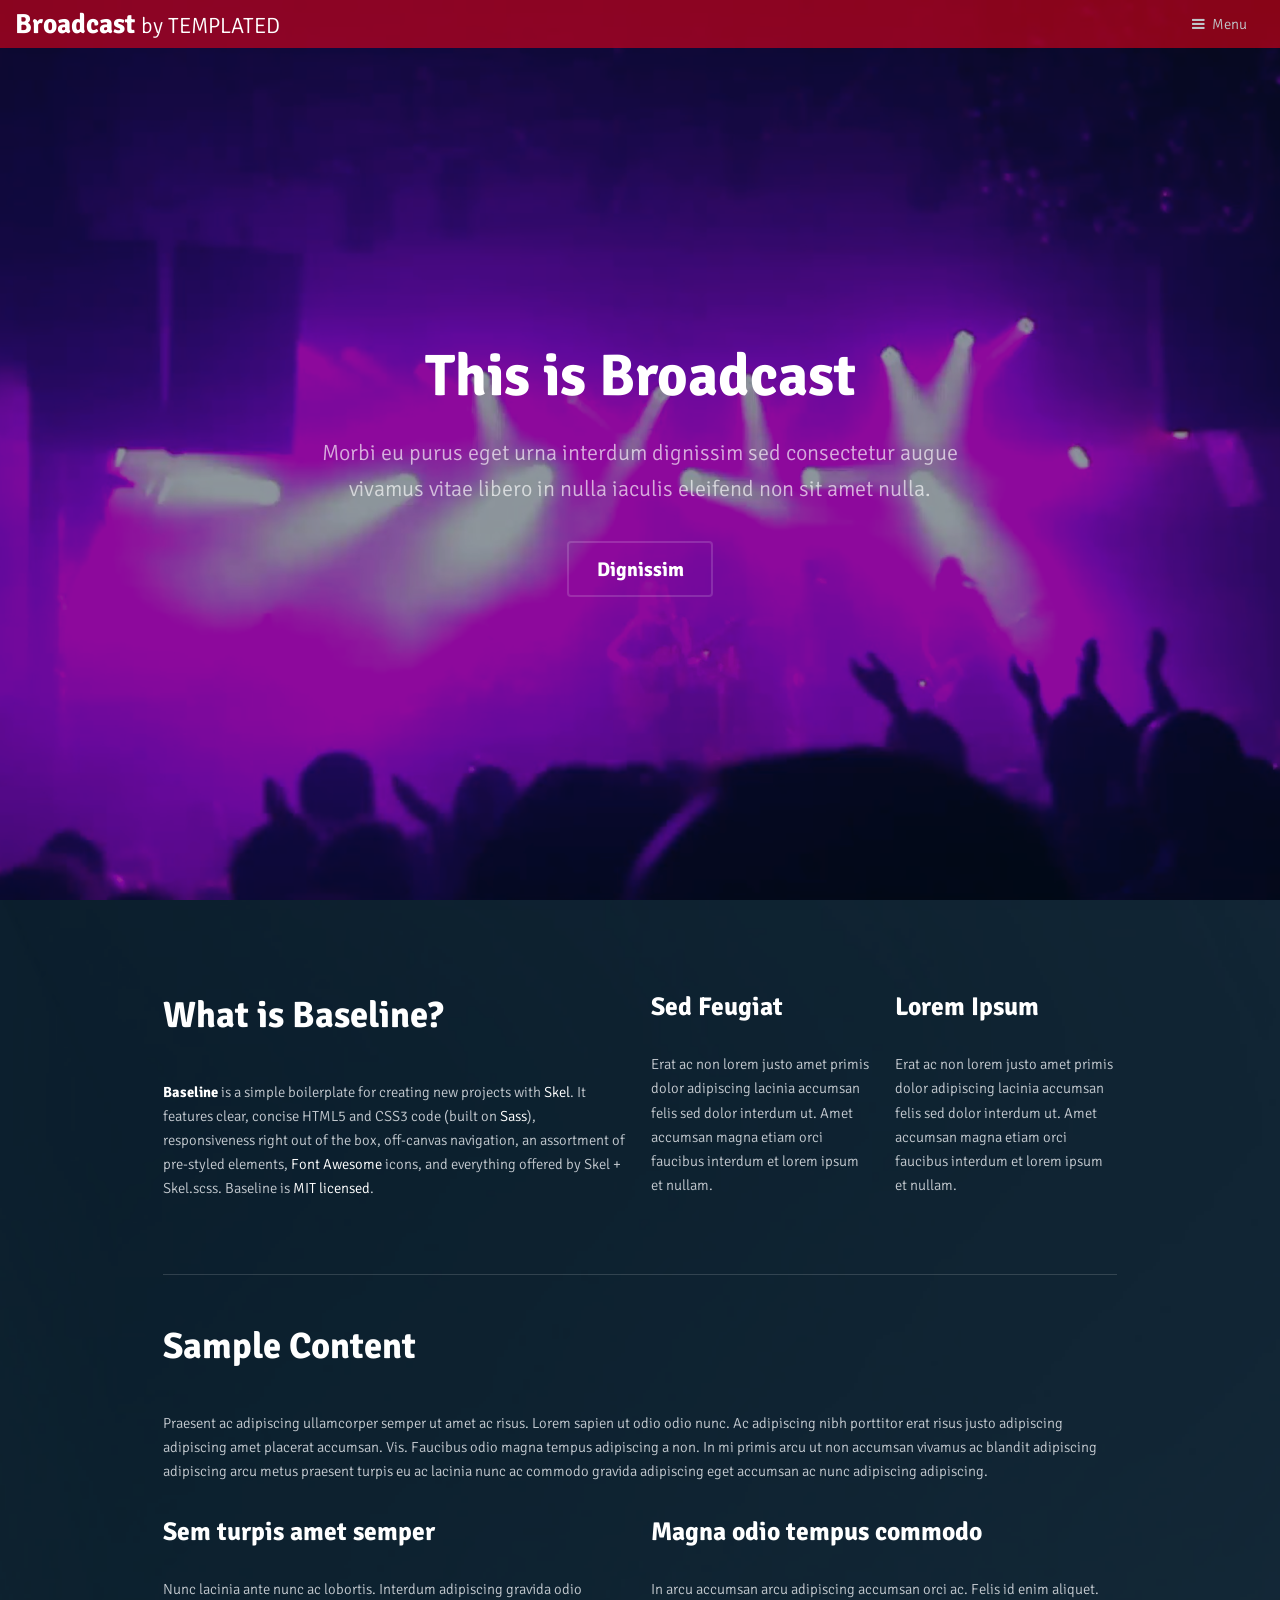
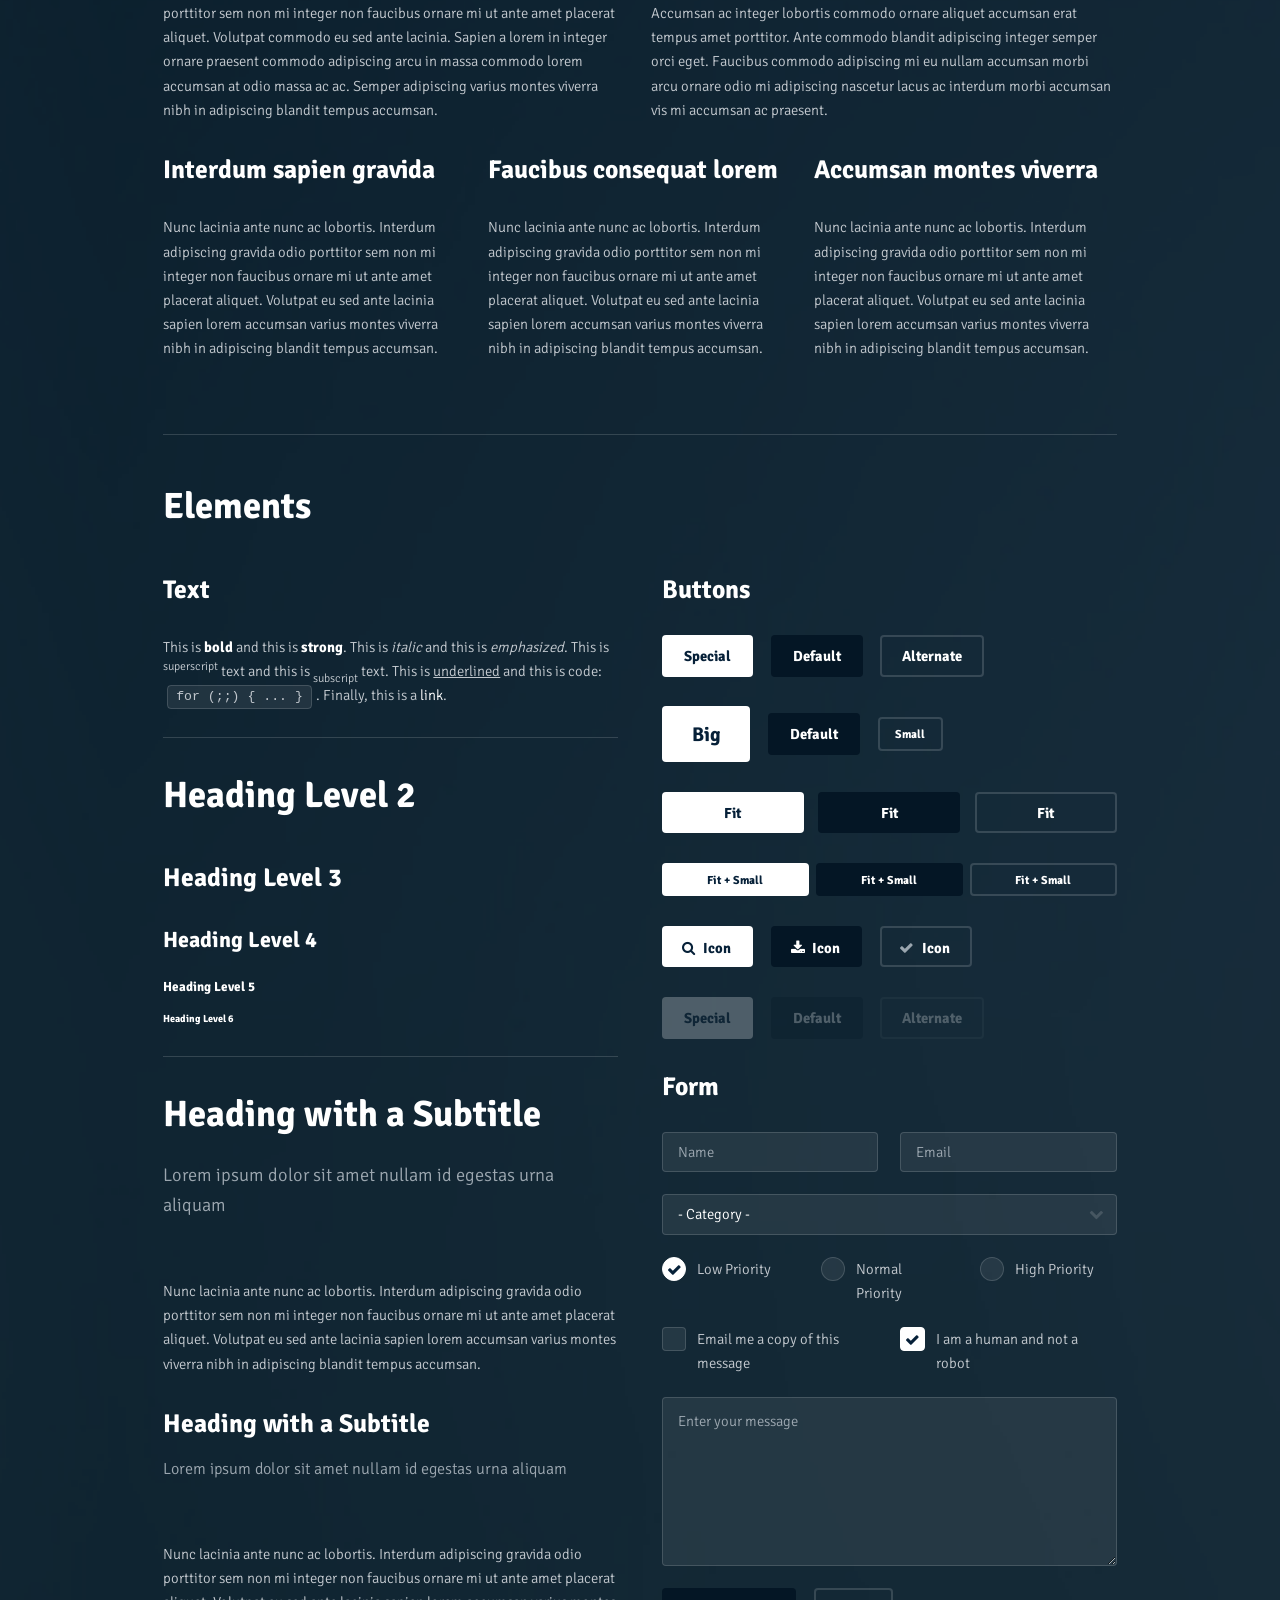
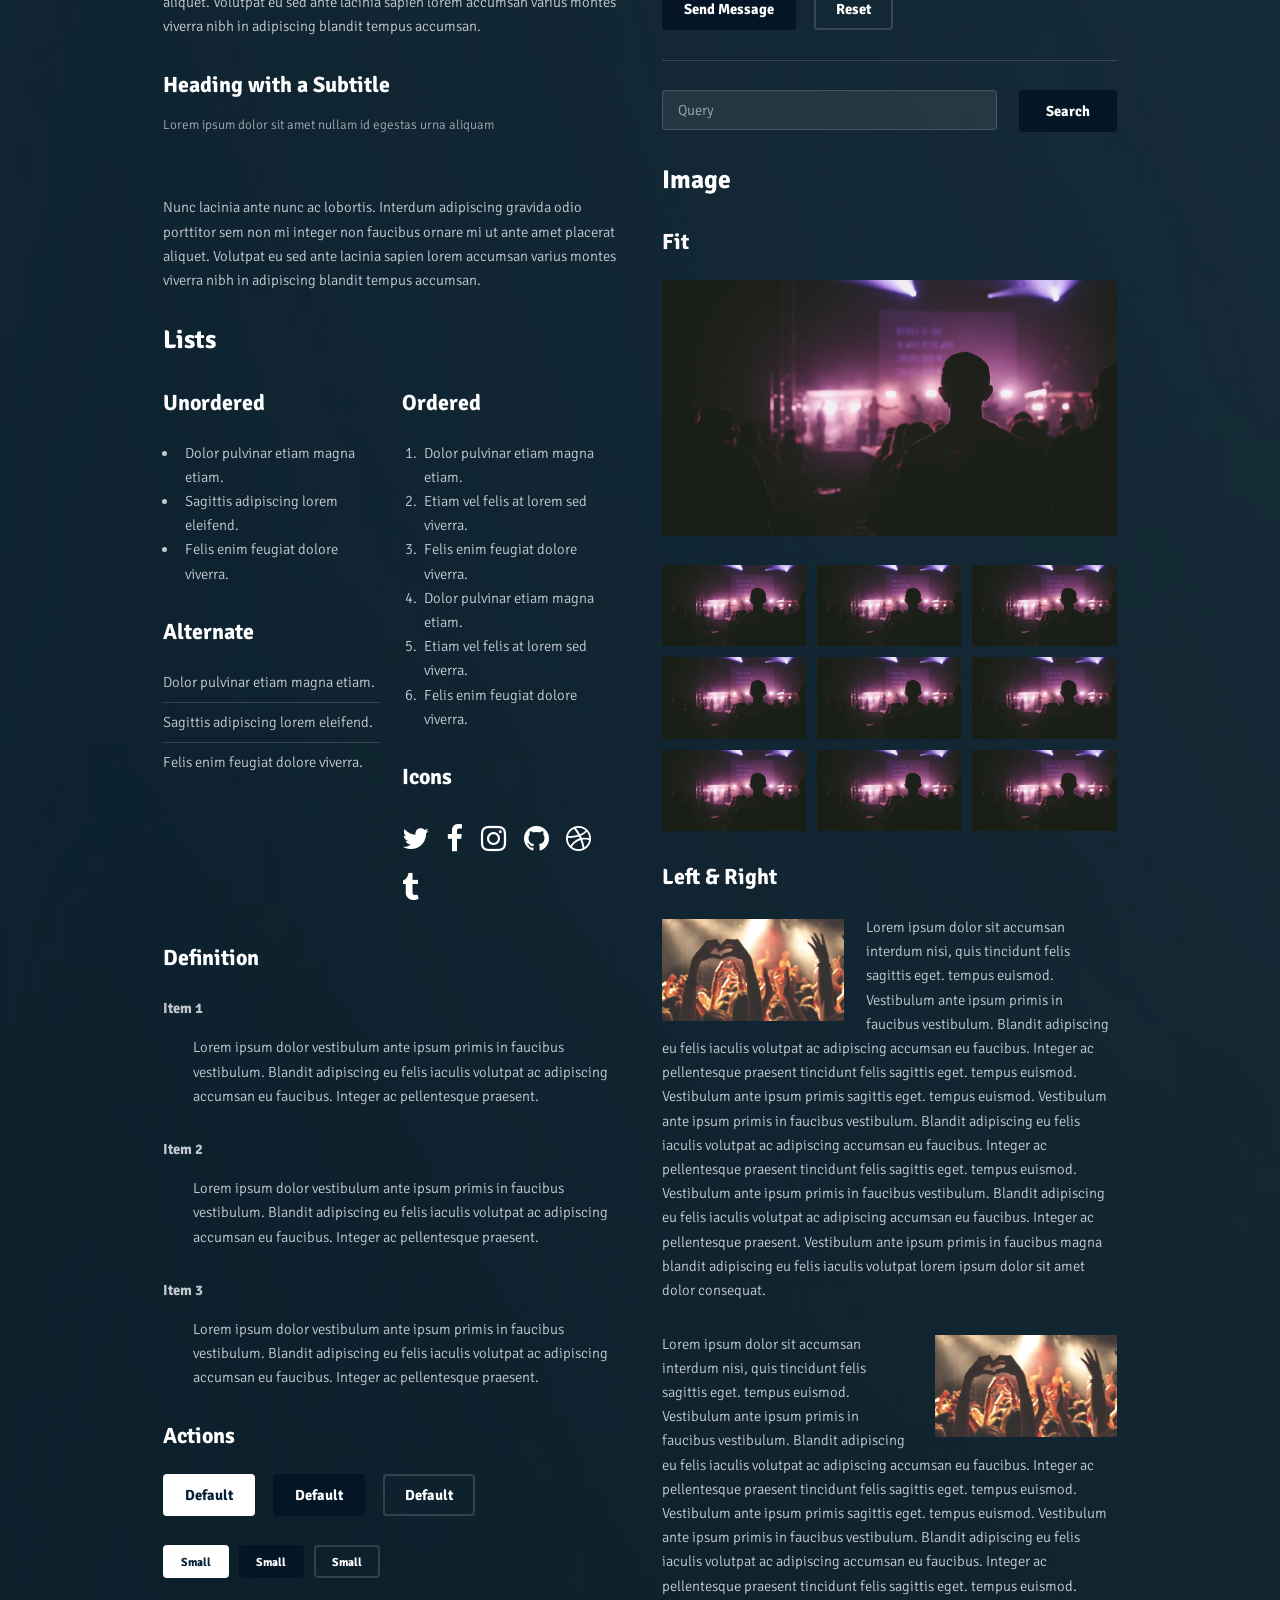
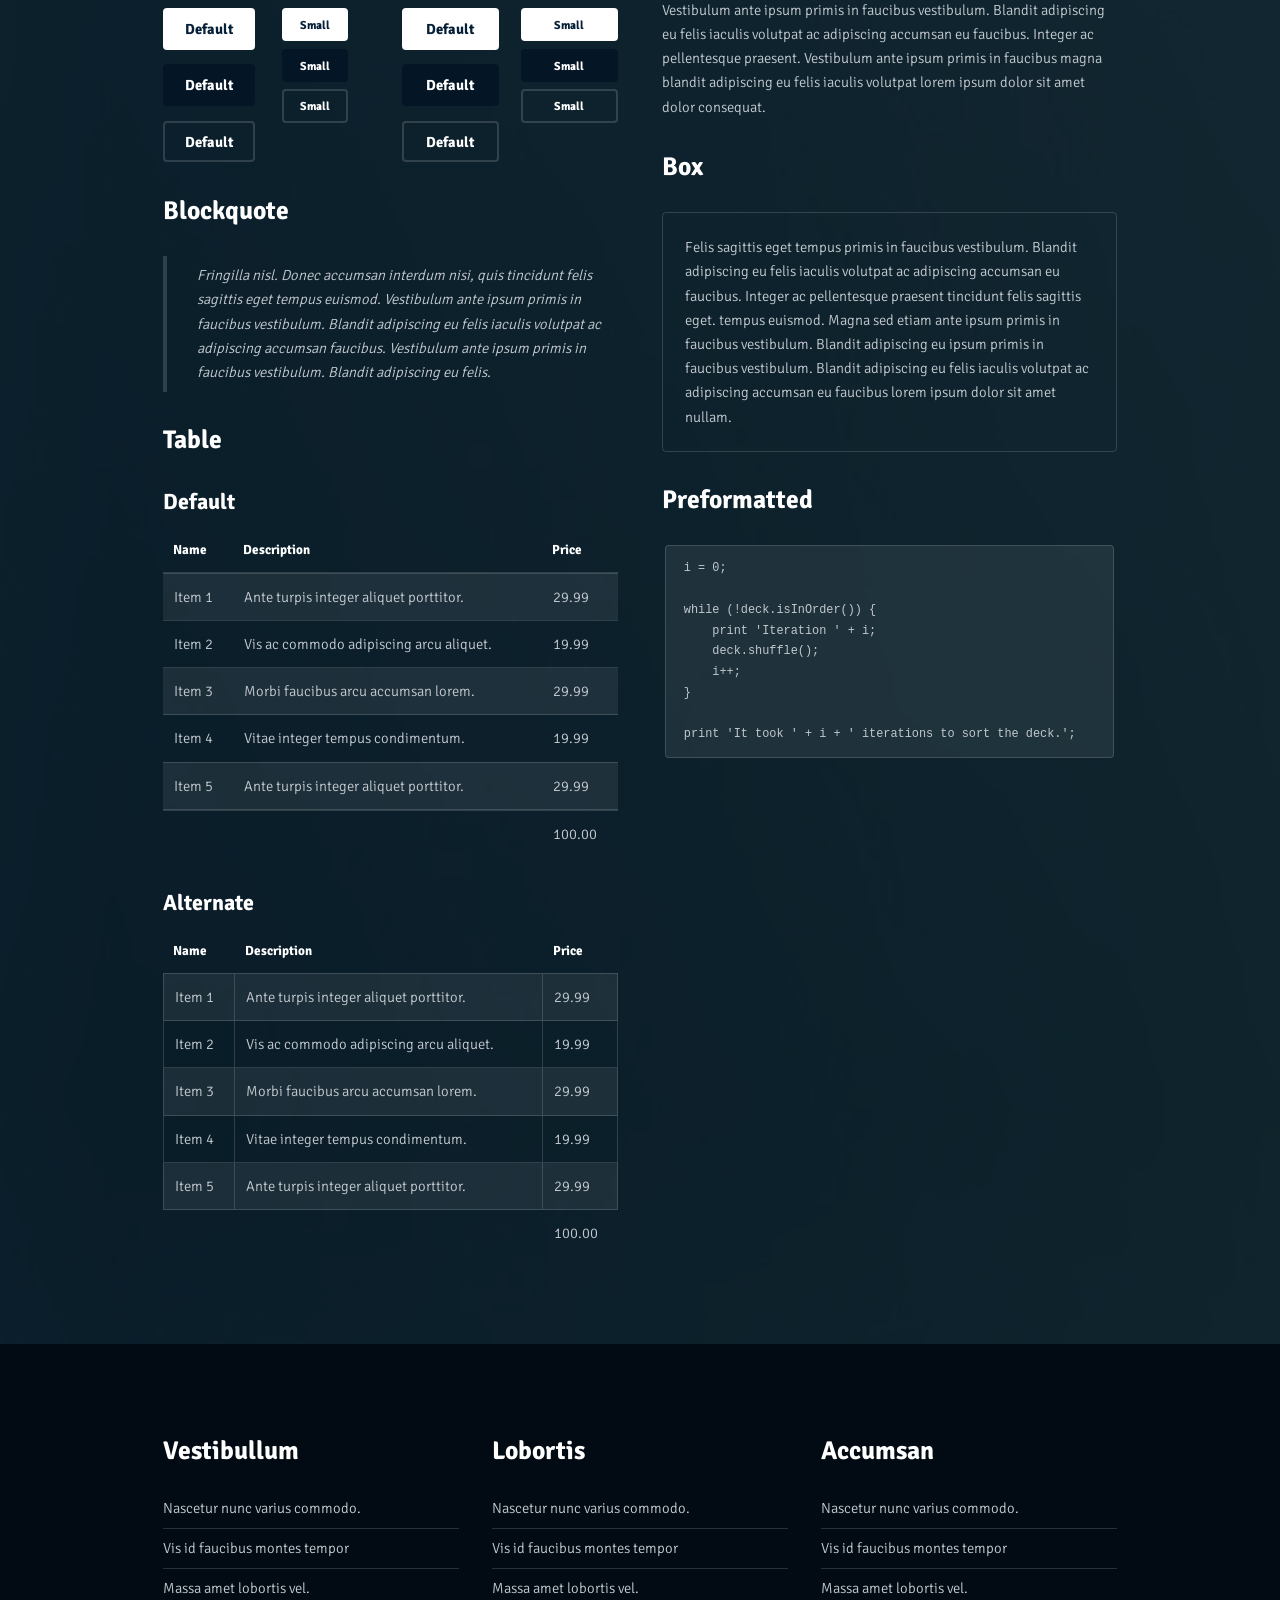
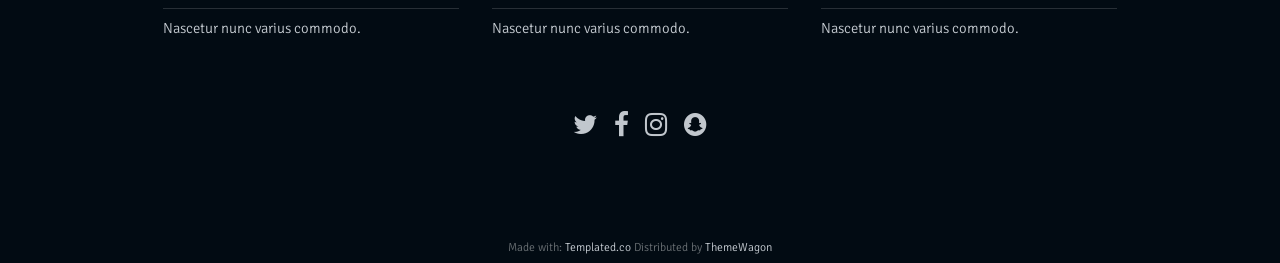
<file: elements.html>
<!DOCTYPE HTML>
<!--
	Broadcast by TEMPLATED
	templated.co @templatedco
	Released for free under the Creative Commons Attribution 3.0 license (templated.co/license)
--><html>
<head>
    <title>Elements - Broadcast by TEMPLATED</title>
    <meta charset="utf-8">
    <meta name="robots" content="index, follow, max-image-preview:large, max-snippet:-1, max-video-preview:-1">
    <meta name="viewport" content="width=device-width, initial-scale=1">
    <link rel="stylesheet" href="assets/css/main.css">
</head>
<body>

<!-- Header -->
<header id="header">
    <h1><a href="#">Broadcast <span>by TEMPLATED</span></a></h1>
    <a href="#menu">Menu</a>
</header>

<!-- Nav -->
<nav id="menu">
    <ul class="links">
        <li><a href="index.html">Home</a></li>
        <li><a href="generic.html">Generic</a></li>
        <li><a href="elements.html">Elements</a></li>
    </ul>
</nav>

<!-- Banner -->
<!--
    To use a video as your background, set data-video to the name of your video without
    its extension (eg. images/banner). Your video must be available in both .mp4 and .webm
    formats to work correctly.
-->
<section id="banner" data-video="images/banner">
    <div class="inner">
        <header>
            <h1>This is Broadcast</h1>
            <p>Morbi eu purus eget urna interdum dignissim sed consectetur augue<br>
                vivamus vitae libero in nulla iaculis eleifend non sit amet nulla.</p>
        </header>
        <a href="#main" class="button big alt scrolly">Dignissim</a>
    </div>

</section>

<!-- Main -->
<div id="main">
    <section class="wrapper style1">
        <div class="inner">

            <!-- Intro -->
            <div class="row">
                <section class="6u 12u$(medium)">
                    <h2>What is Baseline?</h2>
                    <p><strong>Baseline</strong> is a simple boilerplate for creating new projects with <a href="http://skel.io">Skel</a>. It features clear, concise HTML5 and CSS3 code (built on <a href="http://sass-lang.com">Sass</a>), responsiveness right out of the box, off-canvas navigation, an assortment of pre-styled elements, <a href="http://fontawesome.io">Font Awesome</a> icons, and everything offered by Skel + Skel.scss. Baseline is <a href="http://skel.io/license">MIT licensed</a>.</p>
                </section>
                <section class="3u 6u(medium) 12u$(small)">
                    <h3>Sed Feugiat</h3>
                    <p>Erat ac non lorem justo amet primis dolor adipiscing lacinia accumsan felis sed dolor interdum ut. Amet accumsan magna etiam orci faucibus interdum et lorem ipsum et nullam.</p>
                </section>
                <section class="3u$ 6u$(medium) 12u$(small)">
                    <h3>Lorem Ipsum</h3>
                    <p>Erat ac non lorem justo amet primis dolor adipiscing lacinia accumsan felis sed dolor interdum ut. Amet accumsan magna etiam orci faucibus interdum et lorem ipsum et nullam.</p>
                </section>
            </div>

            <hr class="major">

            <!-- Content -->
            <h2 id="content">Sample Content</h2>
            <p>Praesent ac adipiscing ullamcorper semper ut amet ac risus. Lorem sapien ut odio odio nunc. Ac adipiscing nibh porttitor erat risus justo adipiscing adipiscing amet placerat accumsan. Vis. Faucibus odio magna tempus adipiscing a non. In mi primis arcu ut non accumsan vivamus ac blandit adipiscing adipiscing arcu metus praesent turpis eu ac lacinia nunc ac commodo gravida adipiscing eget accumsan ac nunc adipiscing adipiscing.</p>
            <div class="row">
                <div class="6u 12u$(small)">
                    <h3>Sem turpis amet semper</h3>
                    <p>Nunc lacinia ante nunc ac lobortis. Interdum adipiscing gravida odio porttitor sem non mi integer non faucibus ornare mi ut ante amet placerat aliquet. Volutpat commodo eu sed ante lacinia. Sapien a lorem in integer ornare praesent commodo adipiscing arcu in massa commodo lorem accumsan at odio massa ac ac. Semper adipiscing varius montes viverra nibh in adipiscing blandit tempus accumsan.</p>
                </div>
                <div class="6u$ 12u$(small)">
                    <h3>Magna odio tempus commodo</h3>
                    <p>In arcu accumsan arcu adipiscing accumsan orci ac. Felis id enim aliquet. Accumsan ac integer lobortis commodo ornare aliquet accumsan erat tempus amet porttitor. Ante commodo blandit adipiscing integer semper orci eget. Faucibus commodo adipiscing mi eu nullam accumsan morbi arcu ornare odio mi adipiscing nascetur lacus ac interdum morbi accumsan vis mi accumsan ac praesent.</p>
                </div>
                <!-- Break -->
                <div class="4u 12u$(medium)">
                    <h3>Interdum sapien gravida</h3>
                    <p>Nunc lacinia ante nunc ac lobortis. Interdum adipiscing gravida odio porttitor sem non mi integer non faucibus ornare mi ut ante amet placerat aliquet. Volutpat eu sed ante lacinia sapien lorem accumsan varius montes viverra nibh in adipiscing blandit tempus accumsan.</p>
                </div>
                <div class="4u 12u$(medium)">
                    <h3>Faucibus consequat lorem</h3>
                    <p>Nunc lacinia ante nunc ac lobortis. Interdum adipiscing gravida odio porttitor sem non mi integer non faucibus ornare mi ut ante amet placerat aliquet. Volutpat eu sed ante lacinia sapien lorem accumsan varius montes viverra nibh in adipiscing blandit tempus accumsan.</p>
                </div>
                <div class="4u$ 12u$(medium)">
                    <h3>Accumsan montes viverra</h3>
                    <p>Nunc lacinia ante nunc ac lobortis. Interdum adipiscing gravida odio porttitor sem non mi integer non faucibus ornare mi ut ante amet placerat aliquet. Volutpat eu sed ante lacinia sapien lorem accumsan varius montes viverra nibh in adipiscing blandit tempus accumsan.</p>
                </div>
            </div>

            <hr class="major">

            <!-- Elements -->
            <h2 id="elements">Elements</h2>
            <div class="row 200%">
                <div class="6u 12u$(medium)">

                    <!-- Text stuff -->
                    <h3>Text</h3>
                    <p>This is <b>bold</b> and this is <strong>strong</strong>. This is <i>italic</i> and this is <em>emphasized</em>.
                        This is <sup>superscript</sup> text and this is <sub>subscript</sub> text.
                        This is <u>underlined</u> and this is code: <code>for (;;) { ... }</code>.
                        Finally, this is a <a href="#">link</a>.</p>
                    <hr>
                    <h2>Heading Level 2</h2>
                    <h3>Heading Level 3</h3>
                    <h4>Heading Level 4</h4>
                    <h5>Heading Level 5</h5>
                    <h6>Heading Level 6</h6>
                    <hr>
                    <header>
                        <h2>Heading with a Subtitle</h2>
                        <p>Lorem ipsum dolor sit amet nullam id egestas urna aliquam</p>
                    </header>
                    <p>Nunc lacinia ante nunc ac lobortis. Interdum adipiscing gravida odio porttitor sem non mi integer non faucibus ornare mi ut ante amet placerat aliquet. Volutpat eu sed ante lacinia sapien lorem accumsan varius montes viverra nibh in adipiscing blandit tempus accumsan.</p>
                    <header>
                        <h3>Heading with a Subtitle</h3>
                        <p>Lorem ipsum dolor sit amet nullam id egestas urna aliquam</p>
                    </header>
                    <p>Nunc lacinia ante nunc ac lobortis. Interdum adipiscing gravida odio porttitor sem non mi integer non faucibus ornare mi ut ante amet placerat aliquet. Volutpat eu sed ante lacinia sapien lorem accumsan varius montes viverra nibh in adipiscing blandit tempus accumsan.</p>
                    <header>
                        <h4>Heading with a Subtitle</h4>
                        <p>Lorem ipsum dolor sit amet nullam id egestas urna aliquam</p>
                    </header>
                    <p>Nunc lacinia ante nunc ac lobortis. Interdum adipiscing gravida odio porttitor sem non mi integer non faucibus ornare mi ut ante amet placerat aliquet. Volutpat eu sed ante lacinia sapien lorem accumsan varius montes viverra nibh in adipiscing blandit tempus accumsan.</p>

                    <!-- Lists -->
                    <h3>Lists</h3>
                    <div class="row">
                        <div class="6u 12u$(small)">

                            <h4>Unordered</h4>
                            <ul>
                                <li>Dolor pulvinar etiam magna etiam.</li>
                                <li>Sagittis adipiscing lorem eleifend.</li>
                                <li>Felis enim feugiat dolore viverra.</li>
                            </ul>

                            <h4>Alternate</h4>
                            <ul class="alt">
                                <li>Dolor pulvinar etiam magna etiam.</li>
                                <li>Sagittis adipiscing lorem eleifend.</li>
                                <li>Felis enim feugiat dolore viverra.</li>
                            </ul>

                        </div>
                        <div class="6u$ 12u$(small)">

                            <h4>Ordered</h4>
                            <ol>
                                <li>Dolor pulvinar etiam magna etiam.</li>
                                <li>Etiam vel felis at lorem sed viverra.</li>
                                <li>Felis enim feugiat dolore viverra.</li>
                                <li>Dolor pulvinar etiam magna etiam.</li>
                                <li>Etiam vel felis at lorem sed viverra.</li>
                                <li>Felis enim feugiat dolore viverra.</li>
                            </ol>

                            <h4>Icons</h4>
                            <ul class="icons">
                                <li><a href="#" class="icon fa-twitter"><span class="label">Twitter</span></a></li>
                                <li><a href="#" class="icon fa-facebook"><span class="label">Facebook</span></a></li>
                                <li><a href="#" class="icon fa-instagram"><span class="label">Instagram</span></a></li>
                                <li><a href="#" class="icon fa-github"><span class="label">Github</span></a></li>
                                <li><a href="#" class="icon fa-dribbble"><span class="label">Dribbble</span></a></li>
                                <li><a href="#" class="icon fa-tumblr"><span class="label">Tumblr</span></a></li>
                            </ul>

                        </div>
                    </div>
                    <h4>Definition</h4>
                    <dl>
                        <dt>Item 1</dt>
                        <dd>
                            <p>Lorem ipsum dolor vestibulum ante ipsum primis in faucibus vestibulum. Blandit adipiscing eu felis iaculis volutpat ac adipiscing accumsan eu faucibus. Integer ac pellentesque praesent.</p>
                        </dd>
                        <dt>Item 2</dt>
                        <dd>
                            <p>Lorem ipsum dolor vestibulum ante ipsum primis in faucibus vestibulum. Blandit adipiscing eu felis iaculis volutpat ac adipiscing accumsan eu faucibus. Integer ac pellentesque praesent.</p>
                        </dd>
                        <dt>Item 3</dt>
                        <dd>
                            <p>Lorem ipsum dolor vestibulum ante ipsum primis in faucibus vestibulum. Blandit adipiscing eu felis iaculis volutpat ac adipiscing accumsan eu faucibus. Integer ac pellentesque praesent.</p>
                        </dd>
                    </dl>

                    <h4>Actions</h4>
                    <ul class="actions">
                        <li><a href="#" class="button special">Default</a></li>
                        <li><a href="#" class="button">Default</a></li>
                        <li><a href="#" class="button alt">Default</a></li>
                    </ul>
                    <ul class="actions small">
                        <li><a href="#" class="button special small">Small</a></li>
                        <li><a href="#" class="button small">Small</a></li>
                        <li><a href="#" class="button alt small">Small</a></li>
                    </ul>
                    <div class="row">
                        <div class="3u 12u$(small)">
                            <ul class="actions vertical">
                                <li><a href="#" class="button special">Default</a></li>
                                <li><a href="#" class="button">Default</a></li>
                                <li><a href="#" class="button alt">Default</a></li>
                            </ul>
                        </div>
                        <div class="3u 12u$(small)">
                            <ul class="actions vertical small">
                                <li><a href="#" class="button special small">Small</a></li>
                                <li><a href="#" class="button small">Small</a></li>
                                <li><a href="#" class="button alt small">Small</a></li>
                            </ul>
                        </div>
                        <div class="3u 12u$(small)">
                            <ul class="actions vertical">
                                <li><a href="#" class="button special fit">Default</a></li>
                                <li><a href="#" class="button fit">Default</a></li>
                                <li><a href="#" class="button alt fit">Default</a></li>
                            </ul>
                        </div>
                        <div class="3u$ 12u$(small)">
                            <ul class="actions vertical small">
                                <li><a href="#" class="button special small fit">Small</a></li>
                                <li><a href="#" class="button small fit">Small</a></li>
                                <li><a href="#" class="button alt small fit">Small</a></li>
                            </ul>
                        </div>
                    </div>

                    <!-- Blockquote -->
                    <h3>Blockquote</h3>
                    <blockquote>Fringilla nisl. Donec accumsan interdum nisi, quis tincidunt felis sagittis eget tempus euismod. Vestibulum ante ipsum primis in faucibus vestibulum. Blandit adipiscing eu felis iaculis volutpat ac adipiscing accumsan faucibus. Vestibulum ante ipsum primis in faucibus vestibulum. Blandit adipiscing eu felis.</blockquote>

                    <!-- Table -->
                    <h3>Table</h3>

                    <h4>Default</h4>
                    <div class="table-wrapper">
                        <table>
                            <thead>
                            <tr>
                                <th>Name</th>
                                <th>Description</th>
                                <th>Price</th>
                            </tr>
                            </thead>
                            <tbody>
                            <tr>
                                <td>Item 1</td>
                                <td>Ante turpis integer aliquet porttitor.</td>
                                <td>29.99</td>
                            </tr>
                            <tr>
                                <td>Item 2</td>
                                <td>Vis ac commodo adipiscing arcu aliquet.</td>
                                <td>19.99</td>
                            </tr>
                            <tr>
                                <td>Item 3</td>
                                <td> Morbi faucibus arcu accumsan lorem.</td>
                                <td>29.99</td>
                            </tr>
                            <tr>
                                <td>Item 4</td>
                                <td>Vitae integer tempus condimentum.</td>
                                <td>19.99</td>
                            </tr>
                            <tr>
                                <td>Item 5</td>
                                <td>Ante turpis integer aliquet porttitor.</td>
                                <td>29.99</td>
                            </tr>
                            </tbody>
                            <tfoot>
                            <tr>
                                <td colspan="2"></td>
                                <td>100.00</td>
                            </tr>
                            </tfoot>
                        </table>
                    </div>

                    <h4>Alternate</h4>
                    <div class="table-wrapper">
                        <table class="alt">
                            <thead>
                            <tr>
                                <th>Name</th>
                                <th>Description</th>
                                <th>Price</th>
                            </tr>
                            </thead>
                            <tbody>
                            <tr>
                                <td>Item 1</td>
                                <td>Ante turpis integer aliquet porttitor.</td>
                                <td>29.99</td>
                            </tr>
                            <tr>
                                <td>Item 2</td>
                                <td>Vis ac commodo adipiscing arcu aliquet.</td>
                                <td>19.99</td>
                            </tr>
                            <tr>
                                <td>Item 3</td>
                                <td> Morbi faucibus arcu accumsan lorem.</td>
                                <td>29.99</td>
                            </tr>
                            <tr>
                                <td>Item 4</td>
                                <td>Vitae integer tempus condimentum.</td>
                                <td>19.99</td>
                            </tr>
                            <tr>
                                <td>Item 5</td>
                                <td>Ante turpis integer aliquet porttitor.</td>
                                <td>29.99</td>
                            </tr>
                            </tbody>
                            <tfoot>
                            <tr>
                                <td colspan="2"></td>
                                <td>100.00</td>
                            </tr>
                            </tfoot>
                        </table>
                    </div>

                </div>
                <div class="6u$ 12u$(medium)">

                    <!-- Buttons -->
                    <h3>Buttons</h3>
                    <ul class="actions">
                        <li><a href="#" class="button special">Special</a></li>
                        <li><a href="#" class="button">Default</a></li>
                        <li><a href="#" class="button alt">Alternate</a></li>
                    </ul>
                    <ul class="actions">
                        <li><a href="#" class="button special big">Big</a></li>
                        <li><a href="#" class="button">Default</a></li>
                        <li><a href="#" class="button alt small">Small</a></li>
                    </ul>
                    <ul class="actions fit">
                        <li><a href="#" class="button special fit">Fit</a></li>
                        <li><a href="#" class="button fit">Fit</a></li>
                        <li><a href="#" class="button alt fit">Fit</a></li>
                    </ul>
                    <ul class="actions fit small">
                        <li><a href="#" class="button special fit small">Fit + Small</a></li>
                        <li><a href="#" class="button fit small">Fit + Small</a></li>
                        <li><a href="#" class="button alt fit small">Fit + Small</a></li>
                    </ul>
                    <ul class="actions">
                        <li><a href="#" class="button special icon fa-search">Icon</a></li>
                        <li><a href="#" class="button icon fa-download">Icon</a></li>
                        <li><a href="#" class="button alt icon fa-check">Icon</a></li>
                    </ul>
                    <ul class="actions">
                        <li><span class="button special disabled">Special</span></li>
                        <li><span class="button disabled">Default</span></li>
                        <li><span class="button alt disabled">Alternate</span></li>
                    </ul>

                    <!-- Form -->
                    <h3>Form</h3>

                    <form method="post" action="#">
                        <div class="row uniform">
                            <div class="6u 12u$(xsmall)">
                                <input type="text" name="name" id="name" value="" placeholder="Name">
                                <div data-lastpass-icon-root="true" style="position: relative !important; height: 0px !important; width: 0px !important; float: left !important;"></div></div>
                            <div class="6u$ 12u$(xsmall)">
                                <input type="email" name="email" id="email" value="" placeholder="Email">
                            </div>
                            <!-- Break -->
                            <div class="12u$">
                                <div class="select-wrapper">
                                    <select name="category" id="category">
                                        <option value="">- Category -</option>
                                        <option value="1">Manufacturing</option>
                                        <option value="1">Shipping</option>
                                        <option value="1">Administration</option>
                                        <option value="1">Human Resources</option>
                                    </select>
                                </div>
                            </div>
                            <!-- Break -->
                            <div class="4u 12u$(small)">
                                <input type="radio" id="priority-low" name="priority" checked>
                                <label for="priority-low">Low Priority</label>
                            </div>
                            <div class="4u 12u$(small)">
                                <input type="radio" id="priority-normal" name="priority">
                                <label for="priority-normal">Normal Priority</label>
                            </div>
                            <div class="4u$ 12u$(small)">
                                <input type="radio" id="priority-high" name="priority">
                                <label for="priority-high">High Priority</label>
                            </div>
                            <!-- Break -->
                            <div class="6u 12u$(small)">
                                <input type="checkbox" id="copy" name="copy">
                                <label for="copy">Email me a copy of this message</label>
                            </div>
                            <div class="6u$ 12u$(small)">
                                <input type="checkbox" id="human" name="human" checked>
                                <label for="human">I am a human and not a robot</label>
                            </div>
                            <!-- Break -->
                            <div class="12u$">
                                <textarea name="message" id="message" placeholder="Enter your message" rows="6" data-gramm="false" wt-ignore-input="true"></textarea>
                            </div>
                            <!-- Break -->
                            <div class="12u$">
                                <ul class="actions">
                                    <li><input type="submit" value="Send Message"></li>
                                    <li><input type="reset" value="Reset" class="alt"></li>
                                </ul>
                            </div>
                        </div>
                    </form>

                    <hr>

                    <form method="post" action="#">
                        <div class="row uniform">
                            <div class="9u 12u$(small)">
                                <input type="text" name="query" id="query" value="" placeholder="Query">
                            </div>
                            <div class="3u$ 12u$(small)">
                                <input type="submit" value="Search" class="fit">
                            </div>
                        </div>
                    </form>

                    <!-- Image -->
                    <h3>Image</h3>

                    <h4>Fit</h4>
                    <span class="image fit"><img src="images/pic01.jpg" alt=""></span>
                    <div class="box alt">
                        <div class="row 50% uniform">
                            <div class="4u"><span class="image fit"><img src="images/pic01.jpg" alt=""></span></div>
                            <div class="4u"><span class="image fit"><img src="images/pic01.jpg" alt=""></span></div>
                            <div class="4u$"><span class="image fit"><img src="images/pic01.jpg" alt=""></span></div>
                            <!-- Break -->
                            <div class="4u"><span class="image fit"><img src="images/pic01.jpg" alt=""></span></div>
                            <div class="4u"><span class="image fit"><img src="images/pic01.jpg" alt=""></span></div>
                            <div class="4u$"><span class="image fit"><img src="images/pic01.jpg" alt=""></span></div>
                            <!-- Break -->
                            <div class="4u"><span class="image fit"><img src="images/pic01.jpg" alt=""></span></div>
                            <div class="4u"><span class="image fit"><img src="images/pic01.jpg" alt=""></span></div>
                            <div class="4u$"><span class="image fit"><img src="images/pic01.jpg" alt=""></span></div>
                        </div>
                    </div>

                    <h4>Left &amp; Right</h4>
                    <p><span class="image left"><img src="images/pic02.jpg" alt=""></span>Lorem ipsum dolor sit accumsan interdum nisi, quis tincidunt felis sagittis eget. tempus euismod. Vestibulum ante ipsum primis in faucibus vestibulum. Blandit adipiscing eu felis iaculis volutpat ac adipiscing accumsan eu faucibus. Integer ac pellentesque praesent tincidunt felis sagittis eget. tempus euismod. Vestibulum ante ipsum primis sagittis eget. tempus euismod. Vestibulum ante ipsum primis in faucibus vestibulum. Blandit adipiscing eu felis iaculis volutpat ac adipiscing accumsan eu faucibus. Integer ac pellentesque praesent tincidunt felis sagittis eget. tempus euismod. Vestibulum ante ipsum primis in faucibus vestibulum. Blandit adipiscing eu felis iaculis volutpat ac adipiscing accumsan eu faucibus. Integer ac pellentesque praesent. Vestibulum ante ipsum primis in faucibus magna blandit adipiscing eu felis iaculis volutpat lorem ipsum dolor sit amet dolor consequat.</p>
                    <p><span class="image right"><img src="images/pic02.jpg" alt=""></span>Lorem ipsum dolor sit accumsan interdum nisi, quis tincidunt felis sagittis eget. tempus euismod. Vestibulum ante ipsum primis in faucibus vestibulum. Blandit adipiscing eu felis iaculis volutpat ac adipiscing accumsan eu faucibus. Integer ac pellentesque praesent tincidunt felis sagittis eget. tempus euismod. Vestibulum ante ipsum primis sagittis eget. tempus euismod. Vestibulum ante ipsum primis in faucibus vestibulum. Blandit adipiscing eu felis iaculis volutpat ac adipiscing accumsan eu faucibus. Integer ac pellentesque praesent tincidunt felis sagittis eget. tempus euismod. Vestibulum ante ipsum primis in faucibus vestibulum. Blandit adipiscing eu felis iaculis volutpat ac adipiscing accumsan eu faucibus. Integer ac pellentesque praesent. Vestibulum ante ipsum primis in faucibus magna blandit adipiscing eu felis iaculis volutpat lorem ipsum dolor sit amet dolor consequat.</p>

                    <!-- Box -->
                    <h3>Box</h3>
                    <div class="box">
                        <p>Felis sagittis eget tempus primis in faucibus vestibulum. Blandit adipiscing eu felis iaculis volutpat ac adipiscing accumsan eu faucibus. Integer ac pellentesque praesent tincidunt felis sagittis eget. tempus euismod. Magna sed etiam ante ipsum primis in faucibus vestibulum. Blandit adipiscing eu ipsum primis in faucibus vestibulum. Blandit adipiscing eu felis iaculis volutpat ac adipiscing accumsan eu faucibus lorem ipsum dolor sit amet nullam.</p>
                    </div>

                    <!-- Preformatted Code -->
                    <h3>Preformatted</h3>
                    <pre><code>i = 0;

while (!deck.isInOrder()) {
    print 'Iteration ' + i;
    deck.shuffle();
    i++;
}

print 'It took ' + i + ' iterations to sort the deck.';
</code></pre>

                </div>
            </div>
        </div>
    </section>
</div>

<!-- Footer -->
<footer id="footer">
    <div class="inner">
        <div class="flex flex-3">
            <div class="col">
                <h3>Vestibullum</h3>
                <ul class="alt">
                    <li><a href="#">Nascetur nunc varius commodo.</a></li>
                    <li><a href="#">Vis id faucibus montes tempor</a></li>
                    <li><a href="#">Massa amet lobortis vel.</a></li>
                    <li><a href="#">Nascetur nunc varius commodo.</a></li>
                </ul>
            </div>
            <div class="col">
                <h3>Lobortis</h3>
                <ul class="alt">
                    <li><a href="#">Nascetur nunc varius commodo.</a></li>
                    <li><a href="#">Vis id faucibus montes tempor</a></li>
                    <li><a href="#">Massa amet lobortis vel.</a></li>
                    <li><a href="#">Nascetur nunc varius commodo.</a></li>
                </ul>
            </div>
            <div class="col">
                <h3>Accumsan</h3>
                <ul class="alt">
                    <li><a href="#">Nascetur nunc varius commodo.</a></li>
                    <li><a href="#">Vis id faucibus montes tempor</a></li>
                    <li><a href="#">Massa amet lobortis vel.</a></li>
                    <li><a href="#">Nascetur nunc varius commodo.</a></li>
                </ul>
            </div>
        </div>
    </div>
    <div class="copyright">
        <ul class="icons">
            <li><a href="#" class="icon fa-twitter"><span class="label">Twitter</span></a></li>
            <li><a href="#" class="icon fa-facebook"><span class="label">Facebook</span></a></li>
            <li><a href="#" class="icon fa-instagram"><span class="label">Instagram</span></a></li>
            <li><a href="#" class="icon fa-snapchat"><span class="label">Snapchat</span></a></li>
        </ul>
    </div>
</footer>

<div class="copyright">
    Made with: <a href="https://templated.co/">Templated.co</a> Distributed by <a href="https://themewagon.com" target="_blank">ThemeWagon</a>
</div>

<!-- Scripts -->
<script src="assets/js/jquery.min.js"></script>
<script src="assets/js/jquery.scrolly.min.js"></script>
<script src="assets/js/skel.min.js"></script>
<script src="assets/js/util.js"></script>
<script src="assets/js/main.js"></script>

</body>
</html>
</file>
<file: assets/css/main.css>
@charset "UTF-8";
@import url(font-awesome.min.css);
@import url("https://fonts.googleapis.com/css?family=Signika:300,700");

/*
	Broadcast by TEMPLATED
	templated.co @templatedco
	Released for free under the Creative Commons Attribution 3.0 license (templated.co/license)
*/

/* Reset */

	html, body, div, span, applet, object, iframe, h1, h2, h3, h4, h5, h6, p, blockquote, pre, a, abbr, acronym, address, big, cite, code, del, dfn, em, img, ins, kbd, q, s, samp, small, strike, strong, sub, sup, tt, var, b, u, i, center, dl, dt, dd, ol, ul, li, fieldset, form, label, legend, table, caption, tbody, tfoot, thead, tr, th, td, article, aside, canvas, details, embed, figure, figcaption, footer, header, hgroup, menu, nav, output, ruby, section, summary, time, mark, audio, video {
		margin: 0;
		padding: 0;
		border: 0;
		font-size: 100%;
		font: inherit;
		vertical-align: baseline;
	}
	body.loading {
		overflow: hidden;
	}
.image.fit img {
	width: 100%;
	height: auto;
}
#loader {
	position: fixed;
	inset: 0;
	background-color: rgb(44, 44, 44);
	display: flex;
	justify-content: center;
	align-items: center;
	z-index: 9999;
	transition: opacity 0.5s ease;
  }
  
  body.loaded #loader {
	opacity: 0;
	visibility: hidden;
	pointer-events: none;
  }
  
  /* Animation de rotation avec pauses */
  @keyframes rotateWithPause {
	0%   { transform: rotate(0deg); }
	40%  { transform: rotate(360deg); }
	50%  { transform: rotate(360deg); }  /* pause */
	90%  { transform: rotate(720deg); }
	100% { transform: rotate(720deg); }  /* pause */
  }
  
  .octopus {
	width: 150px;
	animation: rotateWithPause 2s infinite ease-in-out;
  }
#header {
    display: flex;
    align-items: center;
    justify-content: space-between;
    background: rgba(255, 0, 21, 0.524);
    color: #c0c5c9;
    height: 3.25em;
    position: fixed;
    top: 0;
    left: 0;
    width: 100%;
    z-index: 10001;
    padding: 0 1em;
}

.branding {
    display: flex;
    align-items: center;
    gap: 15px; /* c’est maintenant ici que tu contrôles l’espace entre le logo et le texte */
}

.logo {
    height: 2.5em;
    width: auto;
    margin: 0;
    user-select: none;
    pointer-events: none;
}

#header h1 {
    margin: 0;
    font-size: 1.5em;
}

#header h1 a {
    text-decoration: none;
    color: white;
}






	article, aside, details, figcaption, figure, footer, header, hgroup, menu, nav, section {
		display: block;
	}

	body {
		line-height: 1;
	}

	ol, ul {
		list-style: none;
	}

	blockquote, q {
		quotes: none;
	}

	blockquote:before, blockquote:after, q:before, q:after {
		content: '';
		content: none;
	}

	table {
		border-collapse: collapse;
		border-spacing: 0;
	}

	body {
		-webkit-text-size-adjust: none;
	}

/* Box Model */

	*, *:before, *:after {
		-moz-box-sizing: border-box;
		-webkit-box-sizing: border-box;
		box-sizing: border-box;
	}

/* Containers */

	.container {
		margin-left: auto;
		margin-right: auto;
	}

	.container.\31 25\25 {
		width: 100%;
		max-width: 100em;
		min-width: 80em;
	}

	.container.\37 5\25 {
		width: 60em;
	}

	.container.\35 0\25 {
		width: 40em;
	}

	.container.\32 5\25 {
		width: 20em;
	}

	.container {
		width: 80em;
	}

	@media screen and (max-width: 1680px) {

		.container.\31 25\25 {
			width: 100%;
			max-width: 100em;
			min-width: 80em;
		}

		.container.\37 5\25 {
			width: 60em;
		}

		.container.\35 0\25 {
			width: 40em;
		}

		.container.\32 5\25 {
			width: 20em;
		}

		.container {
			width: 80em;
		}

	}

	@media screen and (max-width: 1280px) {

		.container.\31 25\25 {
			width: 100%;
			max-width: 81.25em;
			min-width: 65em;
		}

		.container.\37 5\25 {
			width: 48.75em;
		}

		.container.\35 0\25 {
			width: 32.5em;
		}

		.container.\32 5\25 {
			width: 16.25em;
		}

		.container {
			width: 65em;
		}

	}

	@media screen and (max-width: 980px) {

		.container.\31 25\25 {
			width: 100%;
			max-width: 112.5%;
			min-width: 90%;
		}

		.container.\37 5\25 {
			width: 67.5%;
		}

		.container.\35 0\25 {
			width: 45%;
		}

		.container.\32 5\25 {
			width: 22.5%;
		}

		.container {
			width: 90%;
		}

	}

	@media screen and (max-width: 736px) {

		.container.\31 25\25 {
			width: 100%;
			max-width: 112.5%;
			min-width: 90%;
		}

		.container.\37 5\25 {
			width: 67.5%;
		}

		.container.\35 0\25 {
			width: 45%;
		}

		.container.\32 5\25 {
			width: 22.5%;
		}

		.container {
			width: 90% !important;
		}

	}

	@media screen and (max-width: 480px) {

		.container.\31 25\25 {
			width: 100%;
			max-width: 112.5%;
			min-width: 90%;
		}

		.container.\37 5\25 {
			width: 67.5%;
		}

		.container.\35 0\25 {
			width: 45%;
		}

		.container.\32 5\25 {
			width: 22.5%;
		}

		.container {
			width: 90% !important;
		}

	}

/* Grid */

	.row {
		border-bottom: solid 1px transparent;
		-moz-box-sizing: border-box;
		-webkit-box-sizing: border-box;
		box-sizing: border-box;
	}

	.row > * {
		float: left;
		-moz-box-sizing: border-box;
		-webkit-box-sizing: border-box;
		box-sizing: border-box;
	}

	.row:after, .row:before {
		content: '';
		display: block;
		clear: both;
		height: 0;
	}

	.row.uniform > * > :first-child {
		margin-top: 0;
	}

	.row.uniform > * > :last-child {
		margin-bottom: 0;
	}

	.row.\30 \25 > * {
		padding: 0 0 0 0em;
	}

	.row.\30 \25 {
		margin: 0 0 -1px 0em;
	}

	.row.uniform.\30 \25 > * {
		padding: 0em 0 0 0em;
	}

	.row.uniform.\30 \25 {
		margin: 0em 0 -1px 0em;
	}

	.row > * {
		padding: 0 0 0 2em;
	}

	.row {
		margin: 0 0 -1px -2em;
	}

	.row.uniform > * {
		padding: 2em 0 0 2em;
	}

	.row.uniform {
		margin: -2em 0 -1px -2em;
	}

	.row.\32 00\25 > * {
		padding: 0 0 0 4em;
	}

	.row.\32 00\25 {
		margin: 0 0 -1px -4em;
	}

	.row.uniform.\32 00\25 > * {
		padding: 4em 0 0 4em;
	}

	.row.uniform.\32 00\25 {
		margin: -4em 0 -1px -4em;
	}

	.row.\31 50\25 > * {
		padding: 0 0 0 3em;
	}

	.row.\31 50\25 {
		margin: 0 0 -1px -3em;
	}

	.row.uniform.\31 50\25 > * {
		padding: 3em 0 0 3em;
	}

	.row.uniform.\31 50\25 {
		margin: -3em 0 -1px -3em;
	}

	.row.\35 0\25 > * {
		padding: 0 0 0 1em;
	}

	.row.\35 0\25 {
		margin: 0 0 -1px -1em;
	}

	.row.uniform.\35 0\25 > * {
		padding: 1em 0 0 1em;
	}

	.row.uniform.\35 0\25 {
		margin: -1em 0 -1px -1em;
	}

	.row.\32 5\25 > * {
		padding: 0 0 0 0.5em;
	}

	.row.\32 5\25 {
		margin: 0 0 -1px -0.5em;
	}

	.row.uniform.\32 5\25 > * {
		padding: 0.5em 0 0 0.5em;
	}

	.row.uniform.\32 5\25 {
		margin: -0.5em 0 -1px -0.5em;
	}

	.\31 2u, .\31 2u\24 {
		width: 100%;
		clear: none;
		margin-left: 0;
	}

	.\31 1u, .\31 1u\24 {
		width: 91.6666666667%;
		clear: none;
		margin-left: 0;
	}

	.\31 0u, .\31 0u\24 {
		width: 83.3333333333%;
		clear: none;
		margin-left: 0;
	}

	.\39 u, .\39 u\24 {
		width: 75%;
		clear: none;
		margin-left: 0;
	}

	.\38 u, .\38 u\24 {
		width: 66.6666666667%;
		clear: none;
		margin-left: 0;
	}

	.\37 u, .\37 u\24 {
		width: 58.3333333333%;
		clear: none;
		margin-left: 0;
	}

	.\36 u, .\36 u\24 {
		width: 50%;
		clear: none;
		margin-left: 0;
	}

	.\35 u, .\35 u\24 {
		width: 41.6666666667%;
		clear: none;
		margin-left: 0;
	}

	.\34 u, .\34 u\24 {
		width: 33.3333333333%;
		clear: none;
		margin-left: 0;
	}

	.\33 u, .\33 u\24 {
		width: 25%;
		clear: none;
		margin-left: 0;
	}

	.\32 u, .\32 u\24 {
		width: 16.6666666667%;
		clear: none;
		margin-left: 0;
	}

	.\31 u, .\31 u\24 {
		width: 8.3333333333%;
		clear: none;
		margin-left: 0;
	}

	.\31 2u\24 + *,
	.\31 1u\24 + *,
	.\31 0u\24 + *,
	.\39 u\24 + *,
	.\38 u\24 + *,
	.\37 u\24 + *,
	.\36 u\24 + *,
	.\35 u\24 + *,
	.\34 u\24 + *,
	.\33 u\24 + *,
	.\32 u\24 + *,
	.\31 u\24 + * {
		clear: left;
	}

	.\-11u {
		margin-left: 91.66667%;
	}

	.\-10u {
		margin-left: 83.33333%;
	}

	.\-9u {
		margin-left: 75%;
	}

	.\-8u {
		margin-left: 66.66667%;
	}

	.\-7u {
		margin-left: 58.33333%;
	}

	.\-6u {
		margin-left: 50%;
	}

	.\-5u {
		margin-left: 41.66667%;
	}

	.\-4u {
		margin-left: 33.33333%;
	}

	.\-3u {
		margin-left: 25%;
	}

	.\-2u {
		margin-left: 16.66667%;
	}

	.\-1u {
		margin-left: 8.33333%;
	}

	@media screen and (max-width: 1680px) {

		.row > * {
			padding: 0 0 0 2em;
		}

		.row {
			margin: 0 0 -1px -2em;
		}

		.row.uniform > * {
			padding: 2em 0 0 2em;
		}

		.row.uniform {
			margin: -2em 0 -1px -2em;
		}

		.row.\32 00\25 > * {
			padding: 0 0 0 4em;
		}

		.row.\32 00\25 {
			margin: 0 0 -1px -4em;
		}

		.row.uniform.\32 00\25 > * {
			padding: 4em 0 0 4em;
		}

		.row.uniform.\32 00\25 {
			margin: -4em 0 -1px -4em;
		}

		.row.\31 50\25 > * {
			padding: 0 0 0 3em;
		}

		.row.\31 50\25 {
			margin: 0 0 -1px -3em;
		}

		.row.uniform.\31 50\25 > * {
			padding: 3em 0 0 3em;
		}

		.row.uniform.\31 50\25 {
			margin: -3em 0 -1px -3em;
		}

		.row.\35 0\25 > * {
			padding: 0 0 0 1em;
		}

		.row.\35 0\25 {
			margin: 0 0 -1px -1em;
		}

		.row.uniform.\35 0\25 > * {
			padding: 1em 0 0 1em;
		}

		.row.uniform.\35 0\25 {
			margin: -1em 0 -1px -1em;
		}

		.row.\32 5\25 > * {
			padding: 0 0 0 0.5em;
		}

		.row.\32 5\25 {
			margin: 0 0 -1px -0.5em;
		}

		.row.uniform.\32 5\25 > * {
			padding: 0.5em 0 0 0.5em;
		}

		.row.uniform.\32 5\25 {
			margin: -0.5em 0 -1px -0.5em;
		}

		.\31 2u\28xlarge\29, .\31 2u\24\28xlarge\29 {
			width: 100%;
			clear: none;
			margin-left: 0;
		}

		.\31 1u\28xlarge\29, .\31 1u\24\28xlarge\29 {
			width: 91.6666666667%;
			clear: none;
			margin-left: 0;
		}

		.\31 0u\28xlarge\29, .\31 0u\24\28xlarge\29 {
			width: 83.3333333333%;
			clear: none;
			margin-left: 0;
		}

		.\39 u\28xlarge\29, .\39 u\24\28xlarge\29 {
			width: 75%;
			clear: none;
			margin-left: 0;
		}

		.\38 u\28xlarge\29, .\38 u\24\28xlarge\29 {
			width: 66.6666666667%;
			clear: none;
			margin-left: 0;
		}

		.\37 u\28xlarge\29, .\37 u\24\28xlarge\29 {
			width: 58.3333333333%;
			clear: none;
			margin-left: 0;
		}

		.\36 u\28xlarge\29, .\36 u\24\28xlarge\29 {
			width: 50%;
			clear: none;
			margin-left: 0;
		}

		.\35 u\28xlarge\29, .\35 u\24\28xlarge\29 {
			width: 41.6666666667%;
			clear: none;
			margin-left: 0;
		}

		.\34 u\28xlarge\29, .\34 u\24\28xlarge\29 {
			width: 33.3333333333%;
			clear: none;
			margin-left: 0;
		}

		.\33 u\28xlarge\29, .\33 u\24\28xlarge\29 {
			width: 25%;
			clear: none;
			margin-left: 0;
		}

		.\32 u\28xlarge\29, .\32 u\24\28xlarge\29 {
			width: 16.6666666667%;
			clear: none;
			margin-left: 0;
		}

		.\31 u\28xlarge\29, .\31 u\24\28xlarge\29 {
			width: 8.3333333333%;
			clear: none;
			margin-left: 0;
		}

		.\31 2u\24\28xlarge\29 + *,
		.\31 1u\24\28xlarge\29 + *,
		.\31 0u\24\28xlarge\29 + *,
		.\39 u\24\28xlarge\29 + *,
		.\38 u\24\28xlarge\29 + *,
		.\37 u\24\28xlarge\29 + *,
		.\36 u\24\28xlarge\29 + *,
		.\35 u\24\28xlarge\29 + *,
		.\34 u\24\28xlarge\29 + *,
		.\33 u\24\28xlarge\29 + *,
		.\32 u\24\28xlarge\29 + *,
		.\31 u\24\28xlarge\29 + * {
			clear: left;
		}

		.\-11u\28xlarge\29 {
			margin-left: 91.66667%;
		}

		.\-10u\28xlarge\29 {
			margin-left: 83.33333%;
		}

		.\-9u\28xlarge\29 {
			margin-left: 75%;
		}

		.\-8u\28xlarge\29 {
			margin-left: 66.66667%;
		}

		.\-7u\28xlarge\29 {
			margin-left: 58.33333%;
		}

		.\-6u\28xlarge\29 {
			margin-left: 50%;
		}

		.\-5u\28xlarge\29 {
			margin-left: 41.66667%;
		}

		.\-4u\28xlarge\29 {
			margin-left: 33.33333%;
		}

		.\-3u\28xlarge\29 {
			margin-left: 25%;
		}

		.\-2u\28xlarge\29 {
			margin-left: 16.66667%;
		}

		.\-1u\28xlarge\29 {
			margin-left: 8.33333%;
		}

	}

	@media screen and (max-width: 1280px) {

		.row > * {
			padding: 0 0 0 1.5em;
		}

		.row {
			margin: 0 0 -1px -1.5em;
		}

		.row.uniform > * {
			padding: 1.5em 0 0 1.5em;
		}

		.row.uniform {
			margin: -1.5em 0 -1px -1.5em;
		}

		.row.\32 00\25 > * {
			padding: 0 0 0 3em;
		}

		.row.\32 00\25 {
			margin: 0 0 -1px -3em;
		}

		.row.uniform.\32 00\25 > * {
			padding: 3em 0 0 3em;
		}

		.row.uniform.\32 00\25 {
			margin: -3em 0 -1px -3em;
		}

		.row.\31 50\25 > * {
			padding: 0 0 0 2.25em;
		}

		.row.\31 50\25 {
			margin: 0 0 -1px -2.25em;
		}

		.row.uniform.\31 50\25 > * {
			padding: 2.25em 0 0 2.25em;
		}

		.row.uniform.\31 50\25 {
			margin: -2.25em 0 -1px -2.25em;
		}

		.row.\35 0\25 > * {
			padding: 0 0 0 0.75em;
		}

		.row.\35 0\25 {
			margin: 0 0 -1px -0.75em;
		}

		.row.uniform.\35 0\25 > * {
			padding: 0.75em 0 0 0.75em;
		}

		.row.uniform.\35 0\25 {
			margin: -0.75em 0 -1px -0.75em;
		}

		.row.\32 5\25 > * {
			padding: 0 0 0 0.375em;
		}

		.row.\32 5\25 {
			margin: 0 0 -1px -0.375em;
		}

		.row.uniform.\32 5\25 > * {
			padding: 0.375em 0 0 0.375em;
		}

		.row.uniform.\32 5\25 {
			margin: -0.375em 0 -1px -0.375em;
		}

		.\31 2u\28large\29, .\31 2u\24\28large\29 {
			width: 100%;
			clear: none;
			margin-left: 0;
		}

		.\31 1u\28large\29, .\31 1u\24\28large\29 {
			width: 91.6666666667%;
			clear: none;
			margin-left: 0;
		}

		.\31 0u\28large\29, .\31 0u\24\28large\29 {
			width: 83.3333333333%;
			clear: none;
			margin-left: 0;
		}

		.\39 u\28large\29, .\39 u\24\28large\29 {
			width: 75%;
			clear: none;
			margin-left: 0;
		}

		.\38 u\28large\29, .\38 u\24\28large\29 {
			width: 66.6666666667%;
			clear: none;
			margin-left: 0;
		}

		.\37 u\28large\29, .\37 u\24\28large\29 {
			width: 58.3333333333%;
			clear: none;
			margin-left: 0;
		}

		.\36 u\28large\29, .\36 u\24\28large\29 {
			width: 50%;
			clear: none;
			margin-left: 0;
		}

		.\35 u\28large\29, .\35 u\24\28large\29 {
			width: 41.6666666667%;
			clear: none;
			margin-left: 0;
		}

		.\34 u\28large\29, .\34 u\24\28large\29 {
			width: 33.3333333333%;
			clear: none;
			margin-left: 0;
		}

		.\33 u\28large\29, .\33 u\24\28large\29 {
			width: 25%;
			clear: none;
			margin-left: 0;
		}

		.\32 u\28large\29, .\32 u\24\28large\29 {
			width: 16.6666666667%;
			clear: none;
			margin-left: 0;
		}

		.\31 u\28large\29, .\31 u\24\28large\29 {
			width: 8.3333333333%;
			clear: none;
			margin-left: 0;
		}

		.\31 2u\24\28large\29 + *,
		.\31 1u\24\28large\29 + *,
		.\31 0u\24\28large\29 + *,
		.\39 u\24\28large\29 + *,
		.\38 u\24\28large\29 + *,
		.\37 u\24\28large\29 + *,
		.\36 u\24\28large\29 + *,
		.\35 u\24\28large\29 + *,
		.\34 u\24\28large\29 + *,
		.\33 u\24\28large\29 + *,
		.\32 u\24\28large\29 + *,
		.\31 u\24\28large\29 + * {
			clear: left;
		}

		.\-11u\28large\29 {
			margin-left: 91.66667%;
		}

		.\-10u\28large\29 {
			margin-left: 83.33333%;
		}

		.\-9u\28large\29 {
			margin-left: 75%;
		}

		.\-8u\28large\29 {
			margin-left: 66.66667%;
		}

		.\-7u\28large\29 {
			margin-left: 58.33333%;
		}

		.\-6u\28large\29 {
			margin-left: 50%;
		}

		.\-5u\28large\29 {
			margin-left: 41.66667%;
		}

		.\-4u\28large\29 {
			margin-left: 33.33333%;
		}

		.\-3u\28large\29 {
			margin-left: 25%;
		}

		.\-2u\28large\29 {
			margin-left: 16.66667%;
		}

		.\-1u\28large\29 {
			margin-left: 8.33333%;
		}

	}

	@media screen and (max-width: 980px) {

		.row > * {
			padding: 0 0 0 1.5em;
		}

		.row {
			margin: 0 0 -1px -1.5em;
		}

		.row.uniform > * {
			padding: 1.5em 0 0 1.5em;
		}

		.row.uniform {
			margin: -1.5em 0 -1px -1.5em;
		}

		.row.\32 00\25 > * {
			padding: 0 0 0 3em;
		}

		.row.\32 00\25 {
			margin: 0 0 -1px -3em;
		}

		.row.uniform.\32 00\25 > * {
			padding: 3em 0 0 3em;
		}

		.row.uniform.\32 00\25 {
			margin: -3em 0 -1px -3em;
		}

		.row.\31 50\25 > * {
			padding: 0 0 0 2.25em;
		}

		.row.\31 50\25 {
			margin: 0 0 -1px -2.25em;
		}

		.row.uniform.\31 50\25 > * {
			padding: 2.25em 0 0 2.25em;
		}

		.row.uniform.\31 50\25 {
			margin: -2.25em 0 -1px -2.25em;
		}

		.row.\35 0\25 > * {
			padding: 0 0 0 0.75em;
		}

		.row.\35 0\25 {
			margin: 0 0 -1px -0.75em;
		}

		.row.uniform.\35 0\25 > * {
			padding: 0.75em 0 0 0.75em;
		}

		.row.uniform.\35 0\25 {
			margin: -0.75em 0 -1px -0.75em;
		}

		.row.\32 5\25 > * {
			padding: 0 0 0 0.375em;
		}

		.row.\32 5\25 {
			margin: 0 0 -1px -0.375em;
		}

		.row.uniform.\32 5\25 > * {
			padding: 0.375em 0 0 0.375em;
		}

		.row.uniform.\32 5\25 {
			margin: -0.375em 0 -1px -0.375em;
		}

		.\31 2u\28medium\29, .\31 2u\24\28medium\29 {
			width: 100%;
			clear: none;
			margin-left: 0;
		}

		.\31 1u\28medium\29, .\31 1u\24\28medium\29 {
			width: 91.6666666667%;
			clear: none;
			margin-left: 0;
		}

		.\31 0u\28medium\29, .\31 0u\24\28medium\29 {
			width: 83.3333333333%;
			clear: none;
			margin-left: 0;
		}

		.\39 u\28medium\29, .\39 u\24\28medium\29 {
			width: 75%;
			clear: none;
			margin-left: 0;
		}

		.\38 u\28medium\29, .\38 u\24\28medium\29 {
			width: 66.6666666667%;
			clear: none;
			margin-left: 0;
		}

		.\37 u\28medium\29, .\37 u\24\28medium\29 {
			width: 58.3333333333%;
			clear: none;
			margin-left: 0;
		}

		.\36 u\28medium\29, .\36 u\24\28medium\29 {
			width: 50%;
			clear: none;
			margin-left: 0;
		}

		.\35 u\28medium\29, .\35 u\24\28medium\29 {
			width: 41.6666666667%;
			clear: none;
			margin-left: 0;
		}

		.\34 u\28medium\29, .\34 u\24\28medium\29 {
			width: 33.3333333333%;
			clear: none;
			margin-left: 0;
		}

		.\33 u\28medium\29, .\33 u\24\28medium\29 {
			width: 25%;
			clear: none;
			margin-left: 0;
		}

		.\32 u\28medium\29, .\32 u\24\28medium\29 {
			width: 16.6666666667%;
			clear: none;
			margin-left: 0;
		}

		.\31 u\28medium\29, .\31 u\24\28medium\29 {
			width: 8.3333333333%;
			clear: none;
			margin-left: 0;
		}

		.\31 2u\24\28medium\29 + *,
		.\31 1u\24\28medium\29 + *,
		.\31 0u\24\28medium\29 + *,
		.\39 u\24\28medium\29 + *,
		.\38 u\24\28medium\29 + *,
		.\37 u\24\28medium\29 + *,
		.\36 u\24\28medium\29 + *,
		.\35 u\24\28medium\29 + *,
		.\34 u\24\28medium\29 + *,
		.\33 u\24\28medium\29 + *,
		.\32 u\24\28medium\29 + *,
		.\31 u\24\28medium\29 + * {
			clear: left;
		}

		.\-11u\28medium\29 {
			margin-left: 91.66667%;
		}

		.\-10u\28medium\29 {
			margin-left: 83.33333%;
		}

		.\-9u\28medium\29 {
			margin-left: 75%;
		}

		.\-8u\28medium\29 {
			margin-left: 66.66667%;
		}

		.\-7u\28medium\29 {
			margin-left: 58.33333%;
		}

		.\-6u\28medium\29 {
			margin-left: 50%;
		}

		.\-5u\28medium\29 {
			margin-left: 41.66667%;
		}

		.\-4u\28medium\29 {
			margin-left: 33.33333%;
		}

		.\-3u\28medium\29 {
			margin-left: 25%;
		}

		.\-2u\28medium\29 {
			margin-left: 16.66667%;
		}

		.\-1u\28medium\29 {
			margin-left: 8.33333%;
		}

	}

	@media screen and (max-width: 736px) {

		.row > * {
			padding: 0 0 0 1.25em;
		}

		.row {
			margin: 0 0 -1px -1.25em;
		}

		.row.uniform > * {
			padding: 1.25em 0 0 1.25em;
		}

		.row.uniform {
			margin: -1.25em 0 -1px -1.25em;
		}

		.row.\32 00\25 > * {
			padding: 0 0 0 2.5em;
		}

		.row.\32 00\25 {
			margin: 0 0 -1px -2.5em;
		}

		.row.uniform.\32 00\25 > * {
			padding: 2.5em 0 0 2.5em;
		}

		.row.uniform.\32 00\25 {
			margin: -2.5em 0 -1px -2.5em;
		}

		.row.\31 50\25 > * {
			padding: 0 0 0 1.875em;
		}

		.row.\31 50\25 {
			margin: 0 0 -1px -1.875em;
		}

		.row.uniform.\31 50\25 > * {
			padding: 1.875em 0 0 1.875em;
		}

		.row.uniform.\31 50\25 {
			margin: -1.875em 0 -1px -1.875em;
		}

		.row.\35 0\25 > * {
			padding: 0 0 0 0.625em;
		}

		.row.\35 0\25 {
			margin: 0 0 -1px -0.625em;
		}

		.row.uniform.\35 0\25 > * {
			padding: 0.625em 0 0 0.625em;
		}

		.row.uniform.\35 0\25 {
			margin: -0.625em 0 -1px -0.625em;
		}

		.row.\32 5\25 > * {
			padding: 0 0 0 0.3125em;
		}

		.row.\32 5\25 {
			margin: 0 0 -1px -0.3125em;
		}

		.row.uniform.\32 5\25 > * {
			padding: 0.3125em 0 0 0.3125em;
		}

		.row.uniform.\32 5\25 {
			margin: -0.3125em 0 -1px -0.3125em;
		}

		.\31 2u\28small\29, .\31 2u\24\28small\29 {
			width: 100%;
			clear: none;
			margin-left: 0;
		}

		.\31 1u\28small\29, .\31 1u\24\28small\29 {
			width: 91.6666666667%;
			clear: none;
			margin-left: 0;
		}

		.\31 0u\28small\29, .\31 0u\24\28small\29 {
			width: 83.3333333333%;
			clear: none;
			margin-left: 0;
		}

		.\39 u\28small\29, .\39 u\24\28small\29 {
			width: 75%;
			clear: none;
			margin-left: 0;
		}

		.\38 u\28small\29, .\38 u\24\28small\29 {
			width: 66.6666666667%;
			clear: none;
			margin-left: 0;
		}

		.\37 u\28small\29, .\37 u\24\28small\29 {
			width: 58.3333333333%;
			clear: none;
			margin-left: 0;
		}

		.\36 u\28small\29, .\36 u\24\28small\29 {
			width: 50%;
			clear: none;
			margin-left: 0;
		}

		.\35 u\28small\29, .\35 u\24\28small\29 {
			width: 41.6666666667%;
			clear: none;
			margin-left: 0;
		}

		.\34 u\28small\29, .\34 u\24\28small\29 {
			width: 33.3333333333%;
			clear: none;
			margin-left: 0;
		}

		.\33 u\28small\29, .\33 u\24\28small\29 {
			width: 25%;
			clear: none;
			margin-left: 0;
		}

		.\32 u\28small\29, .\32 u\24\28small\29 {
			width: 16.6666666667%;
			clear: none;
			margin-left: 0;
		}

		.\31 u\28small\29, .\31 u\24\28small\29 {
			width: 8.3333333333%;
			clear: none;
			margin-left: 0;
		}

		.\31 2u\24\28small\29 + *,
		.\31 1u\24\28small\29 + *,
		.\31 0u\24\28small\29 + *,
		.\39 u\24\28small\29 + *,
		.\38 u\24\28small\29 + *,
		.\37 u\24\28small\29 + *,
		.\36 u\24\28small\29 + *,
		.\35 u\24\28small\29 + *,
		.\34 u\24\28small\29 + *,
		.\33 u\24\28small\29 + *,
		.\32 u\24\28small\29 + *,
		.\31 u\24\28small\29 + * {
			clear: left;
		}

		.\-11u\28small\29 {
			margin-left: 91.66667%;
		}

		.\-10u\28small\29 {
			margin-left: 83.33333%;
		}

		.\-9u\28small\29 {
			margin-left: 75%;
		}

		.\-8u\28small\29 {
			margin-left: 66.66667%;
		}

		.\-7u\28small\29 {
			margin-left: 58.33333%;
		}

		.\-6u\28small\29 {
			margin-left: 50%;
		}

		.\-5u\28small\29 {
			margin-left: 41.66667%;
		}

		.\-4u\28small\29 {
			margin-left: 33.33333%;
		}

		.\-3u\28small\29 {
			margin-left: 25%;
		}

		.\-2u\28small\29 {
			margin-left: 16.66667%;
		}

		.\-1u\28small\29 {
			margin-left: 8.33333%;
		}

	}

	@media screen and (max-width: 480px) {

		.row > * {
			padding: 0 0 0 1.25em;
		}

		.row {
			margin: 0 0 -1px -1.25em;
		}

		.row.uniform > * {
			padding: 1.25em 0 0 1.25em;
		}

		.row.uniform {
			margin: -1.25em 0 -1px -1.25em;
		}

		.row.\32 00\25 > * {
			padding: 0 0 0 2.5em;
		}

		.row.\32 00\25 {
			margin: 0 0 -1px -2.5em;
		}

		.row.uniform.\32 00\25 > * {
			padding: 2.5em 0 0 2.5em;
		}

		.row.uniform.\32 00\25 {
			margin: -2.5em 0 -1px -2.5em;
		}

		.row.\31 50\25 > * {
			padding: 0 0 0 1.875em;
		}

		.row.\31 50\25 {
			margin: 0 0 -1px -1.875em;
		}

		.row.uniform.\31 50\25 > * {
			padding: 1.875em 0 0 1.875em;
		}

		.row.uniform.\31 50\25 {
			margin: -1.875em 0 -1px -1.875em;
		}

		.row.\35 0\25 > * {
			padding: 0 0 0 0.625em;
		}

		.row.\35 0\25 {
			margin: 0 0 -1px -0.625em;
		}

		.row.uniform.\35 0\25 > * {
			padding: 0.625em 0 0 0.625em;
		}

		.row.uniform.\35 0\25 {
			margin: -0.625em 0 -1px -0.625em;
		}

		.row.\32 5\25 > * {
			padding: 0 0 0 0.3125em;
		}

		.row.\32 5\25 {
			margin: 0 0 -1px -0.3125em;
		}

		.row.uniform.\32 5\25 > * {
			padding: 0.3125em 0 0 0.3125em;
		}

		.row.uniform.\32 5\25 {
			margin: -0.3125em 0 -1px -0.3125em;
		}

		.\31 2u\28xsmall\29, .\31 2u\24\28xsmall\29 {
			width: 100%;
			clear: none;
			margin-left: 0;
		}

		.\31 1u\28xsmall\29, .\31 1u\24\28xsmall\29 {
			width: 91.6666666667%;
			clear: none;
			margin-left: 0;
		}

		.\31 0u\28xsmall\29, .\31 0u\24\28xsmall\29 {
			width: 83.3333333333%;
			clear: none;
			margin-left: 0;
		}

		.\39 u\28xsmall\29, .\39 u\24\28xsmall\29 {
			width: 75%;
			clear: none;
			margin-left: 0;
		}

		.\38 u\28xsmall\29, .\38 u\24\28xsmall\29 {
			width: 66.6666666667%;
			clear: none;
			margin-left: 0;
		}

		.\37 u\28xsmall\29, .\37 u\24\28xsmall\29 {
			width: 58.3333333333%;
			clear: none;
			margin-left: 0;
		}

		.\36 u\28xsmall\29, .\36 u\24\28xsmall\29 {
			width: 50%;
			clear: none;
			margin-left: 0;
		}

		.\35 u\28xsmall\29, .\35 u\24\28xsmall\29 {
			width: 41.6666666667%;
			clear: none;
			margin-left: 0;
		}

		.\34 u\28xsmall\29, .\34 u\24\28xsmall\29 {
			width: 33.3333333333%;
			clear: none;
			margin-left: 0;
		}

		.\33 u\28xsmall\29, .\33 u\24\28xsmall\29 {
			width: 25%;
			clear: none;
			margin-left: 0;
		}

		.\32 u\28xsmall\29, .\32 u\24\28xsmall\29 {
			width: 16.6666666667%;
			clear: none;
			margin-left: 0;
		}

		.\31 u\28xsmall\29, .\31 u\24\28xsmall\29 {
			width: 8.3333333333%;
			clear: none;
			margin-left: 0;
		}

		.\31 2u\24\28xsmall\29 + *,
		.\31 1u\24\28xsmall\29 + *,
		.\31 0u\24\28xsmall\29 + *,
		.\39 u\24\28xsmall\29 + *,
		.\38 u\24\28xsmall\29 + *,
		.\37 u\24\28xsmall\29 + *,
		.\36 u\24\28xsmall\29 + *,
		.\35 u\24\28xsmall\29 + *,
		.\34 u\24\28xsmall\29 + *,
		.\33 u\24\28xsmall\29 + *,
		.\32 u\24\28xsmall\29 + *,
		.\31 u\24\28xsmall\29 + * {
			clear: left;
		}

		.\-11u\28xsmall\29 {
			margin-left: 91.66667%;
		}

		.\-10u\28xsmall\29 {
			margin-left: 83.33333%;
		}

		.\-9u\28xsmall\29 {
			margin-left: 75%;
		}

		.\-8u\28xsmall\29 {
			margin-left: 66.66667%;
		}

		.\-7u\28xsmall\29 {
			margin-left: 58.33333%;
		}

		.\-6u\28xsmall\29 {
			margin-left: 50%;
		}

		.\-5u\28xsmall\29 {
			margin-left: 41.66667%;
		}

		.\-4u\28xsmall\29 {
			margin-left: 33.33333%;
		}

		.\-3u\28xsmall\29 {
			margin-left: 25%;
		}

		.\-2u\28xsmall\29 {
			margin-left: 16.66667%;
		}

		.\-1u\28xsmall\29 {
			margin-left: 8.33333%;
		}

	}

/* Basic */

	@-ms-viewport {
		width: device-width;
	}

	body {
		-ms-overflow-style: scrollbar;
	}

	@media screen and (max-width: 480px) {

		html, body {
			min-width: 320px;
		}

	}

	body {
		background: #020B13;
	}

		body.is-loading *, body.is-loading *:before, body.is-loading *:after {
			-moz-animation: none !important;
			-webkit-animation: none !important;
			-ms-animation: none !important;
			animation: none !important;
			-moz-transition: none !important;
			-webkit-transition: none !important;
			-ms-transition: none !important;
			transition: none !important;
		}

/* Type */

	body {
		background-color: #020B13;
		color: #c0c2c4;
	}

	body, input, select, textarea {
		font-family: "Signika", sans-serif;
		font-size: 13pt;
		font-weight: 300;
		line-height: 1.65;
	}

		@media screen and (max-width: 1680px) {

			body, input, select, textarea {
				font-size: 11pt;
			}

		}

		@media screen and (max-width: 1280px) {

			body, input, select, textarea {
				font-size: 11pt;
			}

		}

		@media screen and (max-width: 980px) {

			body, input, select, textarea {
				font-size: 12pt;
			}

		}

		@media screen and (max-width: 736px) {

			body, input, select, textarea {
				font-size: 12pt;
			}

		}

		@media screen and (max-width: 480px) {

			body, input, select, textarea {
				font-size: 12pt;
			}

		}

	a {
		-moz-transition: color 0.2s ease-in-out;
		-webkit-transition: color 0.2s ease-in-out;
		-ms-transition: color 0.2s ease-in-out;
		transition: color 0.2s ease-in-out;
		text-decoration: none;
	}

	strong, b {
		font-weight: 700;
	}

	em, i {
		font-style: italic;
	}

	p {
		margin: 0 0 2em 0;
	}

	h1, h2, h3, h4, h5, h6 {
		font-weight: 700;
		line-height: 1.5;
		margin: 0 0 1em 0;
	}

		h1 a, h2 a, h3 a, h4 a, h5 a, h6 a {
			color: inherit;
			text-decoration: none;
		}

	h2 {
		font-size: 2.5em;
	}

		@media screen and (max-width: 736px) {

			h2 {
				font-size: 2em;
			}

		}

		@media screen and (max-width: 480px) {

			h2 {
				font-size: 1.5em;
			}

		}

	h3 {
		font-size: 1.75em;
	}

		@media screen and (max-width: 736px) {

			h3 {
				font-size: 1.5em;
			}

		}

		@media screen and (max-width: 480px) {

			h3 {
				font-size: 1.25em;
			}

		}

	h4 {
		font-size: 1.5em;
	}

	h5 {
		font-size: 0.9em;
	}

	h6 {
		font-size: 0.7em;
	}

	sub {
		font-size: 0.8em;
		position: relative;
		top: 0.5em;
	}

	sup {
		font-size: 0.8em;
		position: relative;
		top: -0.5em;
	}

	blockquote {
		border-left: solid 4px;
		font-style: italic;
		margin: 0 0 2em 0;
		padding: 0.5em 0 0.5em 2em;
	}

	code {
		border-radius: 4px;
		border: solid 1px;
		font-family: "Courier New", monospace;
		font-size: 0.9em;
		margin: 0 0.25em;
		padding: 0.25em 0.65em;
	}

	pre {
		-webkit-overflow-scrolling: touch;
		font-family: "Courier New", monospace;
		font-size: 0.9em;
		margin: 0 0 2em 0;
	}

		pre code {
			display: block;
			line-height: 1.75;
			padding: 1em 1.5em;
			overflow-x: auto;
		}

	hr {
		border: 0;
		border-bottom: solid 1px;
		margin: 2em 0;
	}

		hr.major {
			margin: 3em 0;
		}

	.align-left {
		text-align: left;
	}

	.align-center {
		text-align: center;
	}

	.align-right {
		text-align: right;
	}

	input, select, textarea {
		color: #ffffff;
	}

	a {
		color: #c1c7cd;
	}

		a:hover {
			color: rgba(193, 199, 205, 0.5);
		}

	strong, b {
		color: #ffffff;
	}

	h1, h2, h3, h4, h5, h6 {
		color: #ffffff;
	}

	blockquote {
		border-left-color: rgba(255, 255, 255, 0.15);
	}

	code {
		background: rgba(255, 255, 255, 0.075);
		border-color: rgba(255, 255, 255, 0.15);
	}

	hr {
		border-bottom-color: rgba(255, 255, 255, 0.15);
	}

/* Box */

	.box {
		border-radius: 4px;
		border: solid 1px;
		margin-bottom: 2em;
		padding: 1.5em;
	}

		.box > :last-child,
		.box > :last-child > :last-child,
		.box > :last-child > :last-child > :last-child {
			margin-bottom: 0;
		}

		.box.alt {
			border: 0;
			border-radius: 0;
			padding: 0;
		}

	.box {
		border-color: rgba(255, 255, 255, 0.15);
	}

/* Button */

	input[type="submit"],
	input[type="reset"],
	input[type="button"],
	button,
	.button {
		-moz-appearance: none;
		-webkit-appearance: none;
		-ms-appearance: none;
		appearance: none;
		-moz-transition: background-color 0.2s ease-in-out, color 0.2s ease-in-out;
		-webkit-transition: background-color 0.2s ease-in-out, color 0.2s ease-in-out;
		-ms-transition: background-color 0.2s ease-in-out, color 0.2s ease-in-out;
		transition: background-color 0.2s ease-in-out, color 0.2s ease-in-out;
		border-radius: 4px;
		border: 0;
		cursor: pointer;
		display: inline-block;
		font-weight: 700;
		height: 2.85em;
		line-height: 2.95em;
		padding: 0 1.5em;
		text-align: center;
		text-decoration: none;
		white-space: nowrap;
	}

		input[type="submit"].icon,
		input[type="reset"].icon,
		input[type="button"].icon,
		button.icon,
		.button.icon {
			padding-left: 1.35em;
		}

			input[type="submit"].icon:before,
			input[type="reset"].icon:before,
			input[type="button"].icon:before,
			button.icon:before,
			.button.icon:before {
				margin-right: 0.5em;
			}

		input[type="submit"].fit,
		input[type="reset"].fit,
		input[type="button"].fit,
		button.fit,
		.button.fit {
			display: block;
			margin: 0 0 1em 0;
			width: 100%;
		}

		input[type="submit"].small,
		input[type="reset"].small,
		input[type="button"].small,
		button.small,
		.button.small {
			font-size: 0.8em;
		}

		input[type="submit"].big,
		input[type="reset"].big,
		input[type="button"].big,
		button.big,
		.button.big {
			font-size: 1.35em;
		}

		input[type="submit"].disabled, input[type="submit"]:disabled,
		input[type="reset"].disabled,
		input[type="reset"]:disabled,
		input[type="button"].disabled,
		input[type="button"]:disabled,
		button.disabled,
		button:disabled,
		.button.disabled,
		.button:disabled {
			-moz-pointer-events: none;
			-webkit-pointer-events: none;
			-ms-pointer-events: none;
			pointer-events: none;
			opacity: 0.25;
		}

		@media screen and (max-width: 480px) {

			input[type="submit"],
			input[type="reset"],
			input[type="button"],
			button,
			.button {
				padding: 0;
			}

		}

	input[type="submit"],
	input[type="reset"],
	input[type="button"],
	button,
	.button {
		background-color: #041625;
		color: #ffffff !important;
	}

		input[type="submit"]:hover,
		input[type="reset"]:hover,
		input[type="button"]:hover,
		button:hover,
		.button:hover {
			background-color: #06243c;
		}

		input[type="submit"]:active,
		input[type="reset"]:active,
		input[type="button"]:active,
		button:active,
		.button:active {
			background-color: #02080e;
		}

		input[type="submit"].alt,
		input[type="reset"].alt,
		input[type="button"].alt,
		button.alt,
		.button.alt {
			background-color: transparent;
			box-shadow: inset 0 0 0 2px rgba(255, 255, 255, 0.15);
			color: #ffffff !important;
		}

			input[type="submit"].alt:hover,
			input[type="reset"].alt:hover,
			input[type="button"].alt:hover,
			button.alt:hover,
			.button.alt:hover {
				background-color: rgba(255, 255, 255, 0.075);
			}

			input[type="submit"].alt:active,
			input[type="reset"].alt:active,
			input[type="button"].alt:active,
			button.alt:active,
			.button.alt:active {
				background-color: rgba(255, 255, 255, 0.2);
			}

			input[type="submit"].alt.icon:before,
			input[type="reset"].alt.icon:before,
			input[type="button"].alt.icon:before,
			button.alt.icon:before,
			.button.alt.icon:before {
				color: #676d71;
			}

		input[type="submit"].special,
		input[type="reset"].special,
		input[type="button"].special,
		button.special,
		.button.special {
			background-color: #062038;
			color: #ffffff !important;
		}

			input[type="submit"].special:hover,
			input[type="reset"].special:hover,
			input[type="button"].special:hover,
			button.special:hover,
			.button.special:hover {
				background-color: #082d4f;
			}

			input[type="submit"].special:active,
			input[type="reset"].special:active,
			input[type="button"].special:active,
			button.special:active,
			.button.special:active {
				background-color: #041321;
			}

/* Flex */

	.flex {
		display: -ms-flexbox;
		-ms-flex-pack: justify;
		display: -moz-flex;
		display: -webkit-flex;
		display: -ms-flex;
		display: flex;
		-moz-flex-wrap: wrap;
		-webkit-flex-wrap: wrap;
		-ms-flex-wrap: wrap;
		flex-wrap: wrap;
		-moz-justify-content: space-between;
		-webkit-justify-content: space-between;
		-ms-justify-content: space-between;
		justify-content: space-between;
	}

		.flex.flex-2, .flex.flex-3 {
			-moz-align-items: stretch;
			-webkit-align-items: stretch;
			-ms-align-items: stretch;
			align-items: stretch;
		}

		.flex.flex-2 .col {
			width: 48%;
		}

		.flex.flex-3 .col {
			width: 31%;
		}

		.flex.flex-4 .col {
			width: 22%;
		}

		.flex.flex-tabs {
			-moz-flex-wrap: nowrap;
			-webkit-flex-wrap: nowrap;
			-ms-flex-wrap: nowrap;
			flex-wrap: nowrap;
		}

			.flex.flex-tabs ul {
				width: 20%;
			}

			.flex.flex-tabs .tabs {
				width: 77%;
			}

		@media screen and (max-width: 980px) {

			.flex.flex-4 .col {
				width: 48%;
			}

			.flex.flex-tabs ul {
				width: 30%;
			}

			.flex.flex-tabs .tabs {
				width: 67%;
			}

			.flex.flex-tabs .flex-3 .col {
				width: 48%;
			}

		}

		@media screen and (max-width: 736px) {

			.flex.flex-2 .col, .flex.flex-3 .col, .flex.flex-4 .col {
				width: 100%;
			}

			.flex.flex-tabs {
				-moz-flex-wrap: wrap;
				-webkit-flex-wrap: wrap;
				-ms-flex-wrap: wrap;
				flex-wrap: wrap;
			}

				.flex.flex-tabs ul {
					width: 100%;
				}

				.flex.flex-tabs .tabs {
					width: 100%;
				}

				.flex.flex-tabs .flex-3 .col {
					width: 100%;
				}

		}

/* Form */

	form {
		margin: 0 0 2em 0;
	}

	label {
		display: block;
		font-size: 0.9em;
		font-weight: 700;
		margin: 0 0 1em 0;
	}

	input[type="text"],
	input[type="password"],
	input[type="email"],
	select,
	textarea {
		-moz-appearance: none;
		-webkit-appearance: none;
		-ms-appearance: none;
		appearance: none;
		border-radius: 4px;
		border: none;
		border: solid 1px;
		color: inherit;
		display: block;
		outline: 0;
		padding: 0 1em;
		text-decoration: none;
		width: 100%;
	}

		input[type="text"]:invalid,
		input[type="password"]:invalid,
		input[type="email"]:invalid,
		select:invalid,
		textarea:invalid {
			box-shadow: none;
		}

	.select-wrapper {
		text-decoration: none;
		display: block;
		position: relative;
	}

		.select-wrapper:before {
			-moz-osx-font-smoothing: grayscale;
			-webkit-font-smoothing: antialiased;
			font-family: FontAwesome;
			font-style: normal;
			font-weight: normal;
			text-transform: none !important;
		}

		.select-wrapper:before {
			content: '\f078';
			display: block;
			height: 2.75em;
			line-height: 2.75em;
			pointer-events: none;
			position: absolute;
			right: 0;
			text-align: center;
			top: 0;
			width: 2.75em;
		}

		.select-wrapper select::-ms-expand {
			display: none;
		}

	input[type="text"],
	input[type="password"],
	input[type="email"],
	select {
		height: 2.75em;
	}

	textarea {
		padding: 0.75em 1em;
	}

	input[type="checkbox"],
	input[type="radio"] {
		-moz-appearance: none;
		-webkit-appearance: none;
		-ms-appearance: none;
		appearance: none;
		display: block;
		float: left;
		margin-right: -2em;
		opacity: 0;
		width: 1em;
		z-index: -1;
	}

		input[type="checkbox"] + label,
		input[type="radio"] + label {
			text-decoration: none;
			cursor: pointer;
			display: inline-block;
			font-size: 1em;
			font-weight: 300;
			padding-left: 2.4em;
			padding-right: 0.75em;
			position: relative;
		}

			input[type="checkbox"] + label:before,
			input[type="radio"] + label:before {
				-moz-osx-font-smoothing: grayscale;
				-webkit-font-smoothing: antialiased;
				font-family: FontAwesome;
				font-style: normal;
				font-weight: normal;
				text-transform: none !important;
			}

			input[type="checkbox"] + label:before,
			input[type="radio"] + label:before {
				border-radius: 4px;
				border: solid 1px;
				content: '';
				display: inline-block;
				height: 1.65em;
				left: 0;
				line-height: 1.58125em;
				position: absolute;
				text-align: center;
				top: 0;
				width: 1.65em;
			}

		input[type="checkbox"]:checked + label:before,
		input[type="radio"]:checked + label:before {
			content: '\f00c';
		}

	input[type="checkbox"] + label:before {
		border-radius: 4px;
	}

	input[type="radio"] + label:before {
		border-radius: 100%;
	}

	::-webkit-input-placeholder {
		opacity: 1.0;
	}

	:-moz-placeholder {
		opacity: 1.0;
	}

	::-moz-placeholder {
		opacity: 1.0;
	}

	:-ms-input-placeholder {
		opacity: 1.0;
	}

	.formerize-placeholder {
		opacity: 1.0;
	}

	label {
		color: #ffffff;
	}

	input[type="text"],
	input[type="password"],
	input[type="email"],
	select,
	textarea {
		background: rgba(255, 255, 255, 0.075);
		border-color: rgba(255, 255, 255, 0.15);
	}

		input[type="text"]:focus,
		input[type="password"]:focus,
		input[type="email"]:focus,
		select:focus,
		textarea:focus {
			border-color: #062038;
			box-shadow: 0 0 0 1px #062038;
		}

	.select-wrapper:before {
		color: rgba(255, 255, 255, 0.15);
	}

	input[type="checkbox"] + label,
	input[type="radio"] + label {
		color: #c0c2c4;
	}

		input[type="checkbox"] + label:before,
		input[type="radio"] + label:before {
			background: rgba(255, 255, 255, 0.075);
			border-color: rgba(255, 255, 255, 0.15);
		}

	input[type="checkbox"]:checked + label:before,
	input[type="radio"]:checked + label:before {
		background-color: #062038;
		border-color: #062038;
		color: #ffffff;
	}

	input[type="checkbox"]:focus + label:before,
	input[type="radio"]:focus + label:before {
		border-color: #062038;
		box-shadow: 0 0 0 1px #062038;
	}

	::-webkit-input-placeholder {
		color: #676d71 !important;
	}

	:-moz-placeholder {
		color: #676d71 !important;
	}

	::-moz-placeholder {
		color: #676d71 !important;
	}

	:-ms-input-placeholder {
		color: #676d71 !important;
	}

	.formerize-placeholder {
		color: #676d71 !important;
	}

/* Icon */

	.icon {
		text-decoration: none;
		border-bottom: none;
		position: relative;
	}

		.icon:before {
			-moz-osx-font-smoothing: grayscale;
			-webkit-font-smoothing: antialiased;
			font-family: FontAwesome;
			font-style: normal;
			font-weight: normal;
			text-transform: none !important;
		}

		.icon > .label {
			display: none;
		}

/* Image */

	.image {
		border: 0;
		display: inline-block;
		position: relative;
	}

		.image img {
			display: block;
		}

		.image.left, .image.right {
			max-width: 40%;
		}

			.image.left img, .image.right img {
				width: 100%;
			}

		.image.left {
			float: left;
			margin: 0 1.5em 1em 0;
			top: 0.25em;
		}

		.image.right {
			float: right;
			margin: 0 0 1em 1.5em;
			top: 0.25em;
		}

		.image.fit {
			display: block;
			margin: 0 0 2em 0;
			width: 100%;
		}

			.image.fit img {
				width: 100%;
			}

		.image.main {
			display: block;
			margin: 0 0 3em 0;
			width: 100%;
		}

			.image.main img {
				width: 100%;
			}

	.video-wrapper {
		position: relative;
		padding-bottom: 56.25%;
	/* 16:9 */

		padding-top: 25px;
		height: 0;
	}

		.video-wrapper iframe, .video-wrapper object, .video-wrapper embed {
			position: absolute;
			top: 0;
			left: 0;
			width: 100%;
			height: 100%;
		}

/* List */

	ol {
		list-style: decimal;
		margin: 0 0 2em 0;
		padding-left: 1.25em;
	}

		ol li {
			padding-left: 0.25em;
		}

	ul {
		list-style: disc;
		margin: 0 0 2em 0;
		padding-left: 1em;
	}

		ul li {
			padding-left: 0.5em;
		}

		ul.alt {
			list-style: none;
			padding-left: 0;
		}

			ul.alt li {
				border-top: solid 1px;
				padding: 0.5em 0;
			}

				ul.alt li:first-child {
					border-top: 0;
					padding-top: 0;
				}

		ul.icons {
			cursor: default;
			list-style: none;
			padding-left: 0;
		}

			ul.icons li {
				display: inline-block;
				padding: 0 1em 0 0;
			}

				ul.icons li:last-child {
					padding-right: 0;
				}

				ul.icons li .icon:before {
					font-size: 2em;
				}

		ul.actions {
			cursor: default;
			list-style: none;
			padding-left: 0;
		}

			ul.actions li {
				display: inline-block;
				padding: 0 1em 0 0;
				vertical-align: middle;
			}

				ul.actions li:last-child {
					padding-right: 0;
				}

			ul.actions.small li {
				padding: 0 0.5em 0 0;
			}

			ul.actions.vertical li {
				display: block;
				padding: 1em 0 0 0;
			}

				ul.actions.vertical li:first-child {
					padding-top: 0;
				}

				ul.actions.vertical li > * {
					margin-bottom: 0;
				}

			ul.actions.vertical.small li {
				padding: 0.5em 0 0 0;
			}

				ul.actions.vertical.small li:first-child {
					padding-top: 0;
				}

			ul.actions.fit {
				display: table;
				margin-left: -1em;
				padding: 0;
				table-layout: fixed;
				width: calc(100% + 1em);
			}

				ul.actions.fit li {
					display: table-cell;
					padding: 0 0 0 1em;
				}

					ul.actions.fit li > * {
						margin-bottom: 0;
					}

				ul.actions.fit.small {
					margin-left: -0.5em;
					width: calc(100% + 0.5em);
				}

					ul.actions.fit.small li {
						padding: 0 0 0 0.5em;
					}

			@media screen and (max-width: 480px) {

				ul.actions {
					margin: 0 0 2em 0;
				}

					ul.actions li {
						padding: 1em 0 0 0;
						display: block;
						text-align: center;
						width: 100%;
					}

						ul.actions li:first-child {
							padding-top: 0;
						}

						ul.actions li > * {
							width: 100%;
							margin: 0 !important;
						}

							ul.actions li > *.icon:before {
								margin-left: -2em;
							}

					ul.actions.small li {
						padding: 0.5em 0 0 0;
					}

						ul.actions.small li:first-child {
							padding-top: 0;
						}

			}

	dl {
		margin: 0 0 2em 0;
	}

		dl dt {
			display: block;
			font-weight: 700;
			margin: 0 0 1em 0;
		}

		dl dd {
			margin-left: 2em;
		}

	ul.alt li {
		border-top-color: rgba(255, 255, 255, 0.15);
	}

/* Section/Article */

	section.special, article.special {
		text-align: center;
	}
	
	header p {
		position: relative;
		margin: 0 0 1.5em 0;
	}

	header h2 + p {
		font-size: 1.25em;
		margin-top: -1em;
	}

	header h3 + p {
		font-size: 1.1em;
		margin-top: -0.8em;
	}

	header h4 + p,
	header h5 + p,
	header h6 + p {
		font-size: 0.9em;
		margin-top: -0.6em;
	}

	header p {
		color: #676d71;
	}

/* Tab */

	ul.tab-list {
		list-style: none;
		margin: 0 0 1em 0;
		padding: 0;
	}

		ul.tab-list li a {
			background: rgba(255, 255, 255, 0.075);
			border-radius: 4px;
			color: rgba(255, 255, 255, 0.5) !important;
			margin-bottom: .5em;
			padding: .5em 1em;
			display: inline-block;
			width: 100%;
		}

			ul.tab-list li a.active {
				background: #aa14cc;
				color: #fff !important;
			}

			ul.tab-list li a:hover {
				background: #693dcc;
				color: #fff !important;
			}

	.tab {
		display: none;
	}

		.tab.active {
			display: -ms-flexbox;
			display: -moz-flex;
			display: -webkit-flex;
			display: -ms-flex;
			display: flex;
		}

/* Table */

	.table-wrapper {
		-webkit-overflow-scrolling: touch;
		overflow-x: auto;
	}

	table {
		margin: 0 0 2em 0;
		width: 100%;
	}

		table tbody tr {
			border: solid 1px;
			border-left: 0;
			border-right: 0;
		}

		table td {
			padding: 0.75em 0.75em;
		}

		table th {
			font-size: 0.9em;
			font-weight: 700;
			padding: 0 0.75em 0.75em 0.75em;
			text-align: left;
		}

		table thead {
			border-bottom: solid 2px;
		}

		table tfoot {
			border-top: solid 2px;
		}

		table.alt {
			border-collapse: separate;
		}

			table.alt tbody tr td {
				border: solid 1px;
				border-left-width: 0;
				border-top-width: 0;
			}

				table.alt tbody tr td:first-child {
					border-left-width: 1px;
				}

			table.alt tbody tr:first-child td {
				border-top-width: 1px;
			}

			table.alt thead {
				border-bottom: 0;
			}

			table.alt tfoot {
				border-top: 0;
			}

	table tbody tr {
		border-color: rgba(255, 255, 255, 0.15);
	}

		table tbody tr:nth-child(2n + 1) {
			background-color: rgba(255, 255, 255, 0.075);
		}

	table th {
		color: #ffffff;
	}

	table thead {
		border-bottom-color: rgba(255, 255, 255, 0.15);
	}

	table tfoot {
		border-top-color: rgba(255, 255, 255, 0.15);
	}

	table.alt tbody tr td {
		border-color: rgba(255, 255, 255, 0.15);
	}

/* Wrapper */

	.wrapper {
		padding: 6em 0 4em 0;
		position: relative;
	}

		.wrapper:before {
			content: '';
			position: absolute;
			top: 0;
			left: 0;
			width: 100%;
			height: 100%;
			display: block;
			background-image: url(../../images/bg.jpg);
			background-size: cover;
			background-repeat: no-repeat;
			opacity: 0.35;
			z-index: 1;
		}

		.wrapper .inner {
			margin: 0 auto;
			width: 80em;
			position: relative;
			z-index: 99;
		}

		.wrapper header {
			margin-bottom: 4em;
		}

			@media screen and (max-width: 736px) {

				.wrapper header {
					margin-bottom: 2em;
				}

			}

		.wrapper.style1 {
			background-color: #062038;
			color: #c1c7cd;
		}

			.wrapper.style1 input, .wrapper.style1 select, .wrapper.style1 textarea {
				color: #ffffff;
			}

			.wrapper.style1 a {
				color: #ffffff;
			}

				.wrapper.style1 a:hover {
					color: rgba(255, 255, 255, 0.5);
				}

			.wrapper.style1 strong, .wrapper.style1 b {
				color: #ffffff;
			}

			.wrapper.style1 h1, .wrapper.style1 h2, .wrapper.style1 h3, .wrapper.style1 h4, .wrapper.style1 h5, .wrapper.style1 h6 {
				color: #ffffff;
			}

			.wrapper.style1 blockquote {
				border-left-color: rgba(255, 255, 255, 0.15);
			}

			.wrapper.style1 code {
				background: rgba(255, 255, 255, 0.075);
				border-color: rgba(255, 255, 255, 0.15);
			}

			.wrapper.style1 hr {
				border-bottom-color: rgba(255, 255, 255, 0.15);
			}

			.wrapper.style1 .box {
				border-color: rgba(255, 255, 255, 0.15);
			}

			.wrapper.style1 input[type="submit"],
			.wrapper.style1 input[type="reset"],
			.wrapper.style1 input[type="button"],
			.wrapper.style1 button,
			.wrapper.style1 .button {
				background-color: #041625;
				color: #ffffff !important;
			}

				.wrapper.style1 input[type="submit"]:hover,
				.wrapper.style1 input[type="reset"]:hover,
				.wrapper.style1 input[type="button"]:hover,
				.wrapper.style1 button:hover,
				.wrapper.style1 .button:hover {
					background-color: #06243c;
				}

				.wrapper.style1 input[type="submit"]:active,
				.wrapper.style1 input[type="reset"]:active,
				.wrapper.style1 input[type="button"]:active,
				.wrapper.style1 button:active,
				.wrapper.style1 .button:active {
					background-color: #02080e;
				}

				.wrapper.style1 input[type="submit"].alt,
				.wrapper.style1 input[type="reset"].alt,
				.wrapper.style1 input[type="button"].alt,
				.wrapper.style1 button.alt,
				.wrapper.style1 .button.alt {
					background-color: transparent;
					box-shadow: inset 0 0 0 2px rgba(255, 255, 255, 0.15);
					color: #ffffff !important;
				}

					.wrapper.style1 input[type="submit"].alt:hover,
					.wrapper.style1 input[type="reset"].alt:hover,
					.wrapper.style1 input[type="button"].alt:hover,
					.wrapper.style1 button.alt:hover,
					.wrapper.style1 .button.alt:hover {
						background-color: rgba(255, 255, 255, 0.075);
					}

					.wrapper.style1 input[type="submit"].alt:active,
					.wrapper.style1 input[type="reset"].alt:active,
					.wrapper.style1 input[type="button"].alt:active,
					.wrapper.style1 button.alt:active,
					.wrapper.style1 .button.alt:active {
						background-color: rgba(255, 255, 255, 0.2);
					}

					.wrapper.style1 input[type="submit"].alt.icon:before,
					.wrapper.style1 input[type="reset"].alt.icon:before,
					.wrapper.style1 input[type="button"].alt.icon:before,
					.wrapper.style1 button.alt.icon:before,
					.wrapper.style1 .button.alt.icon:before {
						color: #9ba6af;
					}

				.wrapper.style1 input[type="submit"].special,
				.wrapper.style1 input[type="reset"].special,
				.wrapper.style1 input[type="button"].special,
				.wrapper.style1 button.special,
				.wrapper.style1 .button.special {
					background-color: #ffffff;
					color: #062038 !important;
				}

			.wrapper.style1 label {
				color: #ffffff;
			}

			.wrapper.style1 input[type="text"],
			.wrapper.style1 input[type="password"],
			.wrapper.style1 input[type="email"],
			.wrapper.style1 select,
			.wrapper.style1 textarea {
				background: rgba(255, 255, 255, 0.075);
				border-color: rgba(255, 255, 255, 0.15);
			}

				.wrapper.style1 input[type="text"]:focus,
				.wrapper.style1 input[type="password"]:focus,
				.wrapper.style1 input[type="email"]:focus,
				.wrapper.style1 select:focus,
				.wrapper.style1 textarea:focus {
					border-color: #ffffff;
					box-shadow: 0 0 0 1px #ffffff;
				}

			.wrapper.style1 .select-wrapper:before {
				color: rgba(255, 255, 255, 0.15);
			}

			.wrapper.style1 input[type="checkbox"] + label,
			.wrapper.style1 input[type="radio"] + label {
				color: #c1c7cd;
			}

				.wrapper.style1 input[type="checkbox"] + label:before,
				.wrapper.style1 input[type="radio"] + label:before {
					background: rgba(255, 255, 255, 0.075);
					border-color: rgba(255, 255, 255, 0.15);
				}

			.wrapper.style1 input[type="checkbox"]:checked + label:before,
			.wrapper.style1 input[type="radio"]:checked + label:before {
				background-color: #ffffff;
				border-color: #ffffff;
				color: #062038;
			}

			.wrapper.style1 input[type="checkbox"]:focus + label:before,
			.wrapper.style1 input[type="radio"]:focus + label:before {
				border-color: #ffffff;
				box-shadow: 0 0 0 1px #ffffff;
			}

			.wrapper.style1 ::-webkit-input-placeholder {
				color: #9ba6af !important;
			}

			.wrapper.style1 :-moz-placeholder {
				color: #9ba6af !important;
			}

			.wrapper.style1 ::-moz-placeholder {
				color: #9ba6af !important;
			}

			.wrapper.style1 :-ms-input-placeholder {
				color: #9ba6af !important;
			}

			.wrapper.style1 .formerize-placeholder {
				color: #9ba6af !important;
			}

			.wrapper.style1 ul.alt li {
				border-top-color: rgba(255, 255, 255, 0.15);
			}

			.wrapper.style1 header p {
				color: #9ba6af;
			}

			.wrapper.style1 table tbody tr {
				border-color: rgba(255, 255, 255, 0.15);
			}

				.wrapper.style1 table tbody tr:nth-child(2n + 1) {
					background-color: rgba(255, 255, 255, 0.075);
				}

			.wrapper.style1 table th {
				color: #ffffff;
			}

			.wrapper.style1 table thead {
				border-bottom-color: rgba(255, 255, 255, 0.15);
			}

			.wrapper.style1 table tfoot {
				border-top-color: rgba(255, 255, 255, 0.15);
			}

			.wrapper.style1 table.alt tbody tr td {
				border-color: rgba(255, 255, 255, 0.15);
			}

		.wrapper.style2 {
			background-color: #041625;
			color: #c0c5c9;
		}

			.wrapper.style2 input, .wrapper.style2 select, .wrapper.style2 textarea {
				color: #ffffff;
			}

			.wrapper.style2 a {
				color: #c1c7cd;
			}

				.wrapper.style2 a:hover {
					color: rgba(193, 199, 205, 0.5);
				}

			.wrapper.style2 strong, .wrapper.style2 b {
				color: #ffffff;
			}

			.wrapper.style2 h1, .wrapper.style2 h2, .wrapper.style2 h3, .wrapper.style2 h4, .wrapper.style2 h5, .wrapper.style2 h6 {
				color: #ffffff;
			}

			.wrapper.style2 blockquote {
				border-left-color: rgba(255, 255, 255, 0.15);
			}

			.wrapper.style2 code {
				background: rgba(255, 255, 255, 0.075);
				border-color: rgba(255, 255, 255, 0.15);
			}

			.wrapper.style2 hr {
				border-bottom-color: rgba(255, 255, 255, 0.15);
			}

			.wrapper.style2 .box {
				border-color: rgba(255, 255, 255, 0.15);
			}

			.wrapper.style2 input[type="submit"],
			.wrapper.style2 input[type="reset"],
			.wrapper.style2 input[type="button"],
			.wrapper.style2 button,
			.wrapper.style2 .button {
				background-color: #ffffff;
				color: #041625 !important;
			}

				.wrapper.style2 input[type="submit"].alt,
				.wrapper.style2 input[type="reset"].alt,
				.wrapper.style2 input[type="button"].alt,
				.wrapper.style2 button.alt,
				.wrapper.style2 .button.alt {
					background-color: transparent;
					box-shadow: inset 0 0 0 2px rgba(255, 255, 255, 0.15);
					color: #ffffff !important;
				}

					.wrapper.style2 input[type="submit"].alt:hover,
					.wrapper.style2 input[type="reset"].alt:hover,
					.wrapper.style2 input[type="button"].alt:hover,
					.wrapper.style2 button.alt:hover,
					.wrapper.style2 .button.alt:hover {
						background-color: rgba(255, 255, 255, 0.075);
					}

					.wrapper.style2 input[type="submit"].alt:active,
					.wrapper.style2 input[type="reset"].alt:active,
					.wrapper.style2 input[type="button"].alt:active,
					.wrapper.style2 button.alt:active,
					.wrapper.style2 .button.alt:active {
						background-color: rgba(255, 255, 255, 0.2);
					}

					.wrapper.style2 input[type="submit"].alt.icon:before,
					.wrapper.style2 input[type="reset"].alt.icon:before,
					.wrapper.style2 input[type="button"].alt.icon:before,
					.wrapper.style2 button.alt.icon:before,
					.wrapper.style2 .button.alt.icon:before {
						color: #9ba2a8;
					}

				.wrapper.style2 input[type="submit"].special,
				.wrapper.style2 input[type="reset"].special,
				.wrapper.style2 input[type="button"].special,
				.wrapper.style2 button.special,
				.wrapper.style2 .button.special {
					background-color: #062038;
					color: #ffffff !important;
				}

					.wrapper.style2 input[type="submit"].special:hover,
					.wrapper.style2 input[type="reset"].special:hover,
					.wrapper.style2 input[type="button"].special:hover,
					.wrapper.style2 button.special:hover,
					.wrapper.style2 .button.special:hover {
						background-color: #082d4f;
					}

					.wrapper.style2 input[type="submit"].special:active,
					.wrapper.style2 input[type="reset"].special:active,
					.wrapper.style2 input[type="button"].special:active,
					.wrapper.style2 button.special:active,
					.wrapper.style2 .button.special:active {
						background-color: #041321;
					}

			.wrapper.style2 label {
				color: #ffffff;
			}

			.wrapper.style2 input[type="text"],
			.wrapper.style2 input[type="password"],
			.wrapper.style2 input[type="email"],
			.wrapper.style2 select,
			.wrapper.style2 textarea {
				background: rgba(255, 255, 255, 0.075);
				border-color: rgba(255, 255, 255, 0.15);
			}

				.wrapper.style2 input[type="text"]:focus,
				.wrapper.style2 input[type="password"]:focus,
				.wrapper.style2 input[type="email"]:focus,
				.wrapper.style2 select:focus,
				.wrapper.style2 textarea:focus {
					border-color: #062038;
					box-shadow: 0 0 0 1px #062038;
				}

			.wrapper.style2 .select-wrapper:before {
				color: rgba(255, 255, 255, 0.15);
			}

			.wrapper.style2 input[type="checkbox"] + label,
			.wrapper.style2 input[type="radio"] + label {
				color: #c0c5c9;
			}

				.wrapper.style2 input[type="checkbox"] + label:before,
				.wrapper.style2 input[type="radio"] + label:before {
					background: rgba(255, 255, 255, 0.075);
					border-color: rgba(255, 255, 255, 0.15);
				}

			.wrapper.style2 input[type="checkbox"]:checked + label:before,
			.wrapper.style2 input[type="radio"]:checked + label:before {
				background-color: #062038;
				border-color: #062038;
				color: #ffffff;
			}

			.wrapper.style2 input[type="checkbox"]:focus + label:before,
			.wrapper.style2 input[type="radio"]:focus + label:before {
				border-color: #062038;
				box-shadow: 0 0 0 1px #062038;
			}

			.wrapper.style2 ::-webkit-input-placeholder {
				color: #9ba2a8 !important;
			}

			.wrapper.style2 :-moz-placeholder {
				color: #9ba2a8 !important;
			}

			.wrapper.style2 ::-moz-placeholder {
				color: #9ba2a8 !important;
			}

			.wrapper.style2 :-ms-input-placeholder {
				color: #9ba2a8 !important;
			}

			.wrapper.style2 .formerize-placeholder {
				color: #9ba2a8 !important;
			}

			.wrapper.style2 ul.alt li {
				border-top-color: rgba(255, 255, 255, 0.15);
			}

			.wrapper.style2 header p {
				color: #9ba2a8;
			}

			.wrapper.style2 table tbody tr {
				border-color: rgba(255, 255, 255, 0.15);
			}

				.wrapper.style2 table tbody tr:nth-child(2n + 1) {
					background-color: rgba(255, 255, 255, 0.075);
				}

			.wrapper.style2 table th {
				color: #ffffff;
			}

			.wrapper.style2 table thead {
				border-bottom-color: rgba(255, 255, 255, 0.15);
			}

			.wrapper.style2 table tfoot {
				border-top-color: rgba(255, 255, 255, 0.15);
			}

			.wrapper.style2 table.alt tbody tr td {
				border-color: rgba(255, 255, 255, 0.15);
			}

		@media screen and (max-width: 1280px) {

			.wrapper > .inner {
				width: 65em;
			}

		}

		@media screen and (max-width: 980px) {

			.wrapper > .inner {
				width: 90%;
			}

		}

		@media screen and (max-width: 736px) {

			.wrapper {
				padding: 3em 0 1em 0;
			}

		}

/* Video */

	.video {
		background: rgba(255, 255, 255, 0.075);
		border-radius: 4px;
		margin: 0 0 2em 0;
		overflow: hidden;
		position: relative;
	}

		.video img {
			-moz-transition: -moz-transform 0.2s ease-in-out;
			-webkit-transition: -webkit-transform 0.2s ease-in-out;
			-ms-transition: -ms-transform 0.2s ease-in-out;
			transition: transform 0.2s ease-in-out;
		}

		.video:hover img {
			-moz-transform: scale(1.075);
			-webkit-transform: scale(1.075);
			-ms-transform: scale(1.075);
			transform: scale(1.075);
		}

		.video:hover .image .arrow .icon {
			color: white;
		}

		.video .image {
			margin: 0;
			position: relative;
			overflow: hidden;
		}

			.video .image .arrow {
				position: absolute;
				top: 0;
				left: 0;
				width: 100%;
				height: 100%;
				text-align: center;
			}

				.video .image .arrow:before {
					content: '';
					display: inline-block;
					height: 100%;
					vertical-align: middle;
					margin-right: -0.25em;
				/* Adjusts for spacing */
		}

				.video .image .arrow .icon {
					-moz-transition: color 1s ease-in-out;
					-webkit-transition: color 1s ease-in-out;
					-ms-transition: color 1s ease-in-out;
					transition: color 1s ease-in-out;
					display: inline-block;
					vertical-align: middle;
					font-size: 3em;
					color: rgba(255, 255, 255, 0.5);
				}

		.video .caption {
			color: #c0c5c9;
			padding: 1.5em;
			font-size: 1.25em;
			font-weight: 300;
			margin: 0;
		}

		.video .link {
			position: absolute;
			width: 100%;
			height: 100%;
			display: block;
			top: 0;
			left: 0;
		}

			.video .link span {
				display: none;
			}

/* Header */

	body.subpage {
		padding-top: 3.125em;
	}

	#header {
    display: flex;
    align-items: center;
    justify-content: space-between;
    background: rgba(255, 0, 21, 0.524);
    color: #c0c5c9;
    position: fixed;
    top: 0;
    left: 0;
    width: 100%;
    height: 3.25em;
    z-index: 10001;
    padding: 0 1em;
    gap: 20px;
    cursor: default;
    text-align: right;
    line-height: 3.25em;
}

.branding {
    display: flex;
    align-items: center;
    gap: 15px; /* contrôle l'espace entre logo et texte */
}

.logo {
    height: 2.5em;
    width: auto;
    margin: 0;
    user-select: none;
    pointer-events: none;
}

#header h1 {
    margin: 0;
    font-size: 1.5em;
    line-height: normal; /* on évite inherit pour plus de flexibilité */
}

#header h1 a {
    text-decoration: none;
    color: white;
}


			#header > h1 a {
				font-size: 1.25em;
			}

				#header > h1 a:hover {
					color: #ffffff;
				}

			#header > h1 span {
				font-weight: 300;
				font-size: .8em;
			}

		#header > a {
			-moz-transition: color 0.2s ease-in-out;
			-webkit-transition: color 0.2s ease-in-out;
			-ms-transition: color 0.2s ease-in-out;
			transition: color 0.2s ease-in-out;
			display: inline-block;
			padding: 0 0.75em;
			color: inherit;
			text-decoration: none;
		}

			#header > a:hover {
				color: #ffffff;
			}

			#header > a[href="#menu"] {
				text-decoration: none;
				-webkit-tap-highlight-color: transparent;
			}

				#header > a[href="#menu"]:before {
					content: "";
					-moz-osx-font-smoothing: grayscale;
					-webkit-font-smoothing: antialiased;
					font-family: FontAwesome;
					font-style: normal;
					font-weight: normal;
					text-transform: none !important;
				}

				#header > a[href="#menu"]:before {
					margin: 0 0.5em 0 0;
				}

			#header > a + a[href="#menu"]:last-child {
				border-left: solid 1px rgba(255, 255, 255, 0.15);
				padding-left: 1.25em;
				margin-left: 0.5em;
			}

			#header > a:last-child {
				padding-right: 1.25em;
			}

			@media screen and (max-width: 736px) {

				#header > a {
					padding: 0 0.5em;
				}

					#header > a + a[href="#menu"]:last-child {
						padding-left: 1em;
						margin-left: 0.25em;
					}

					#header > a:last-child {
						padding-right: 1em;
					}

			}
			#header h1 a:hover {
				transform: scale(1.2); /* Agrandit le texte à 120% */
				transition: transform 0.3s ease-in-out; /* Animation fluide */
			}

	@media screen and (max-width: 980px) {

		body {
			padding-top: 44px;
		}

		#header {
			height: 44px;
			line-height: 44px;
		}

			#header > h1 {
				left: 1em;
			}

				#header > h1 a {
					font-size: 1em;
				}

	}

	@media screen and (max-width: 480px) {

		#header {
			min-width: 320px;
		}

	}

/* Menu */

	#menu {
		-moz-transform: translateX(20em);
		-webkit-transform: translateX(20em);
		-ms-transform: translateX(20em);
		transform: translateX(20em);
		-moz-transition: -moz-transform 0.5s ease, box-shadow 0.5s ease, visibility 0.5s;
		-webkit-transition: -webkit-transform 0.5s ease, box-shadow 0.5s ease, visibility 0.5s;
		-ms-transition: -ms-transform 0.5s ease, box-shadow 0.5s ease, visibility 0.5s;
		transition: transform 0.5s ease, box-shadow 0.5s ease, visibility 0.5s;
		-webkit-overflow-scrolling: touch;
		background: #041625;
		box-shadow: none;
		color: #ffffff;
		height: 100%;
		max-width: 80%;
		overflow-y: auto;
		padding: 3em 2em;
		position: fixed;
		right: 0;
		top: 0;
		visibility: hidden;
		width: 20em;
		z-index: 10002;
	}

		#menu > ul {
			margin: 0 0 1em 0;
		}

			#menu > ul.links {
				list-style: none;
				padding: 0;
			}

				#menu > ul.links > li {
					padding: 0;
				}

					#menu > ul.links > li > a:not(.button) {
						border: 0;
						border-top: solid 1px rgba(255, 255, 255, 0.15);
						color: inherit;
						display: block;
						line-height: 3.5em;
						text-decoration: none;
					}

					#menu > ul.links > li > .button {
						display: block;
						margin: 0.5em 0 0 0;
					}

					#menu > ul.links > li:first-child > a:not(.button) {
						border-top: 0 !important;
					}

		#menu .close {
			text-decoration: none;
			-moz-transition: color 0.2s ease-in-out;
			-webkit-transition: color 0.2s ease-in-out;
			-ms-transition: color 0.2s ease-in-out;
			transition: color 0.2s ease-in-out;
			-webkit-tap-highlight-color: transparent;
			border: 0;
			color: #9ba2a8;
			cursor: pointer;
			display: block;
			height: 3.25em;
			line-height: 3.25em;
			padding-right: 1.25em;
			position: absolute;
			right: 0;
			text-align: right;
			top: 0;
			vertical-align: middle;
			width: 7em;
		}

			#menu .close:before {
				content: "";
				-moz-osx-font-smoothing: grayscale;
				-webkit-font-smoothing: antialiased;
				font-family: FontAwesome;
				font-style: normal;
				font-weight: normal;
				text-transform: none !important;
			}

			#menu .close:before {
				font-size: 1.25em;
			}

			#menu .close:hover {
				color: #ffffff;
			}

			@media screen and (max-width: 736px) {

				#menu .close {
					height: 4em;
					line-height: 4em;
				}

			}

		#menu.visible {
			-moz-transform: translateX(0);
			-webkit-transform: translateX(0);
			-ms-transform: translateX(0);
			transform: translateX(0);
			box-shadow: 0 0 1.5em 0 rgba(0, 0, 0, 0.2);
			visibility: visible;
		}

		@media screen and (max-width: 736px) {

			#menu {
				padding: 2.5em 1.75em;
			}

		}

/* Banner */

	#banner {
		display: -ms-flexbox;
		-ms-flex-pack: center;
		-ms-flex-align: center;
		padding: 8em 0 6em 0;
		-moz-align-items: center;
		-webkit-align-items: center;
		-ms-align-items: center;
		align-items: center;
		display: -moz-flex;
		display: -webkit-flex;
		display: -ms-flex;
		display: flex;
		-moz-justify-content: center;
		-webkit-justify-content: center;
		-ms-justify-content: center;
		justify-content: center;
		background-image: url("../../images/banner.jpg");
		background-position: center;
		background-size: cover;
		background-repeat: no-repeat;
		border-top: 0;
		min-height: 100vh;
		height: 100vh !important;
		position: relative;
		text-align: center;
		overflow: hidden;
	}

		#banner .inner {
			-moz-transform: scale(1.0);
			-webkit-transform: scale(1.0);
			-ms-transform: scale(1.0);
			transform: scale(1.0);
			-moz-transition: opacity 1s ease, -moz-transform 1s ease;
			-webkit-transition: opacity 1s ease, -webkit-transform 1s ease;
			-ms-transition: opacity 1s ease, -ms-transform 1s ease;
			transition: opacity 1s ease, transform 1s ease;
			opacity: 1;
			position: relative;
			z-index: 2;
		}

		#banner h1 {
			font-size: 4em;
			margin-bottom: .25em;
		}

		#banner p {
			color: rgba(255, 255, 255, 0.65);
			font-size: 1.5em;
		}

		#banner video {
			-moz-transform: translateX(50%) translateY(50%);
			-webkit-transform: translateX(50%) translateY(50%);
			-ms-transform: translateX(50%) translateY(50%);
			transform: translateX(50%) translateY(50%);
			position: absolute;
			bottom: 50%;
			right: 50%;
			width: auto;
			height: auto;
			min-width: 100%;
			min-height: 100%;
			overflow: hidden;
		}

		#banner:before {
			-moz-transition: opacity 3s ease;
			-webkit-transition: opacity 3s ease;
			-ms-transition: opacity 3s ease;
			transition: opacity 3s ease;
			-moz-transition-delay: 1.25s;
			-webkit-transition-delay: 1.25s;
			-ms-transition-delay: 1.25s;
			transition-delay: 1.25s;
			content: '';
			display: block;
			background-color: #041625;
			height: 100%;
			left: 0;
			opacity: 0.45;
			position: absolute;
			top: 0;
			width: 100%;
			z-index: 1;
		}

		@media screen and (max-width: 1280px) {

			#banner video {
				display: none;
			}

		}

		@media screen and (max-width: 736px) {

			#banner {
				min-height: 0;
				height: auto !important;
				padding: 4em 2em;
			}

				#banner .inner {
					width: 100%;
				}

				#banner h1 {
					font-size: 1.75em;
					margin-bottom: 0.5em;
					padding-bottom: 0;
				}

				#banner p {
					font-size: 1.25em;
				}

				#banner br {
					display: none;
				}

				#banner .button {
					width: 100%;
				}

		}

		@media screen and (max-width: 480px) {

			#banner p {
				font-size: 1em;
			}

		}

		body.is-loading #banner .inner {
			-moz-transform: scale(0.99);
			-webkit-transform: scale(0.99);
			-ms-transform: scale(0.99);
			transform: scale(0.99);
			opacity: 0;
		}

		body.is-loading #banner:before {
			opacity: 1;
		}

/* Main */
/* Animation */
#preloader {
	position: fixed;
	top: 0;
	left: 0;
	width: 100%;
	height: 100%;
	background-color: #111; /* gris foncé */
	z-index: 9999;
	display: flex;
	justify-content: center;
	align-items: center;
	transition: opacity 1s ease;
  }
  
  #preloader.fade-out {
	opacity: 0;
	pointer-events: none;
  }
/* Footer */

	#footer {
		padding: 6em 0 4em 0;
	}

		#footer > .inner {
			margin: 0 auto;
			width: 80em;
		}

		#footer .copyright {
			color: #676d71;
			font-size: 0.9em;
			margin: 0 0 2em 0;
			padding: 0;
			text-align: center;
		}
.copyright {
    color: #676d71;
    font-size: 0.8em; /* légèrement plus petit */
    margin: 0em 0; /* réduit nettement les marges verticales */
    padding: 0.5em 0; /* réduit au strict minimum le padding vertical */
    text-align: center;
}


			#footer .copyright .icons {
				margin: 2em 0 0 0;
			}
			#footer .copyright .icons {
				margin: 2em 0 0 0;
			}
			
			/* Ajout pour animation dans le footer */
			#footer {
				position: relative;
				overflow: hidden;
				z-index: 0;
			}
			
			#c-footer {
				position: absolute;
				top: 0;
				left: 0;
				width: 100%;
				height: 100%;
				pointer-events: auto; /* autorise clic/touch */
				z-index: 2;
			}
		@media screen and (max-width: 1280px) {

			#footer > .inner {
				width: 65em;
			}

		}

		@media screen and (max-width: 980px) {

			#footer > .inner {
				width: 90%;
			}

		}

		@media screen and (max-width: 736px) {

			#footer {
				padding: 3em 0 1em 0;
			}

		}
		*, *::before, *::after { box-sizing:border-box }

		.ball {
		  --delay: 0s;
		  --size: 0.4;
		  --speed: 20s;
		  aspect-ratio: 1;
		  width: calc(150% * var(--size));
		  background: linear-gradient(259.53deg, #0A3FFF 6.53%, #F55F0A 95.34%);
		  filter: blur(10vw);
		  border-radius: 50%;
		  position: absolute;
		  top: 0;
		  left: 0;
		  animation: loop var(--speed) infinite linear;
		  animation-delay: var(--delay);
		  transform-origin: 50% 50%;
		  opacity: 0.6;
		  z-index: 0;
		}
		
		@keyframes loop {
		  0%   { transform: translate3D(0%, 51%, 0) rotate(0deg); }
		  5%   { transform: translate3D(8%, 31%, 0) rotate(18deg); }
		  10%  { transform: translate3D(22%, 13%, 0) rotate(36deg); }
		  15%  { transform: translate3D(40%, 2%, 0) rotate(54deg); }
		  20%  { transform: translate3D(46%, 21%, 0) rotate(72deg); }
		  25%  { transform: translate3D(50%, 47%, 0) rotate(90deg); }
		  30%  { transform: translate3D(53%, 80%, 0) rotate(108deg); }
		  35%  { transform: translate3D(59%, 98%, 0) rotate(125deg); }
		  40%  { transform: translate3D(84%, 89%, 0) rotate(144deg); }
		  45%  { transform: translate3D(92%, 68%, 0) rotate(162deg); }
		  50%  { transform: translate3D(99%, 47%, 0) rotate(180deg); }
		  55%  { transform: translate3D(97%, 21%, 0) rotate(198deg); }
		  60%  { transform: translate3D(80%, 7%, 0) rotate(216deg); }
		  65%  { transform: translate3D(68%, 25%, 0) rotate(234deg); }
		  70%  { transform: translate3D(59%, 41%, 0) rotate(251deg); }
		  75%  { transform: translate3D(50%, 63%, 0) rotate(270deg); }
		  80%  { transform: translate3D(38%, 78%, 0) rotate(288deg); }
		  85%  { transform: translate3D(21%, 92%, 0) rotate(306deg); }
		  90%  { transform: translate3D(3%, 79%, 0) rotate(324deg); }
		  100% { transform: translate3D(0%, 51%, 0) rotate(360deg); }
		}
		
		.glow-container {
		  overflow-x: hidden;
		  overflow-y: hidden;
		  position: absolute;
		  top: 0;
		  left: 0;
		  width: 100%;
		  min-height: 100%;
		  z-index: 0;
		  pointer-events: none; /* pour que les bulles ne bloquent pas les clics */
		}
#calendar {
  overflow: hidden !important;
  scrollbar-width: none;       /* Firefox */
  -ms-overflow-style: none;    /* IE/Edge */
}

#calendar::-webkit-scrollbar {
  display: none;               /* Chrome, Safari */
}
</file>
